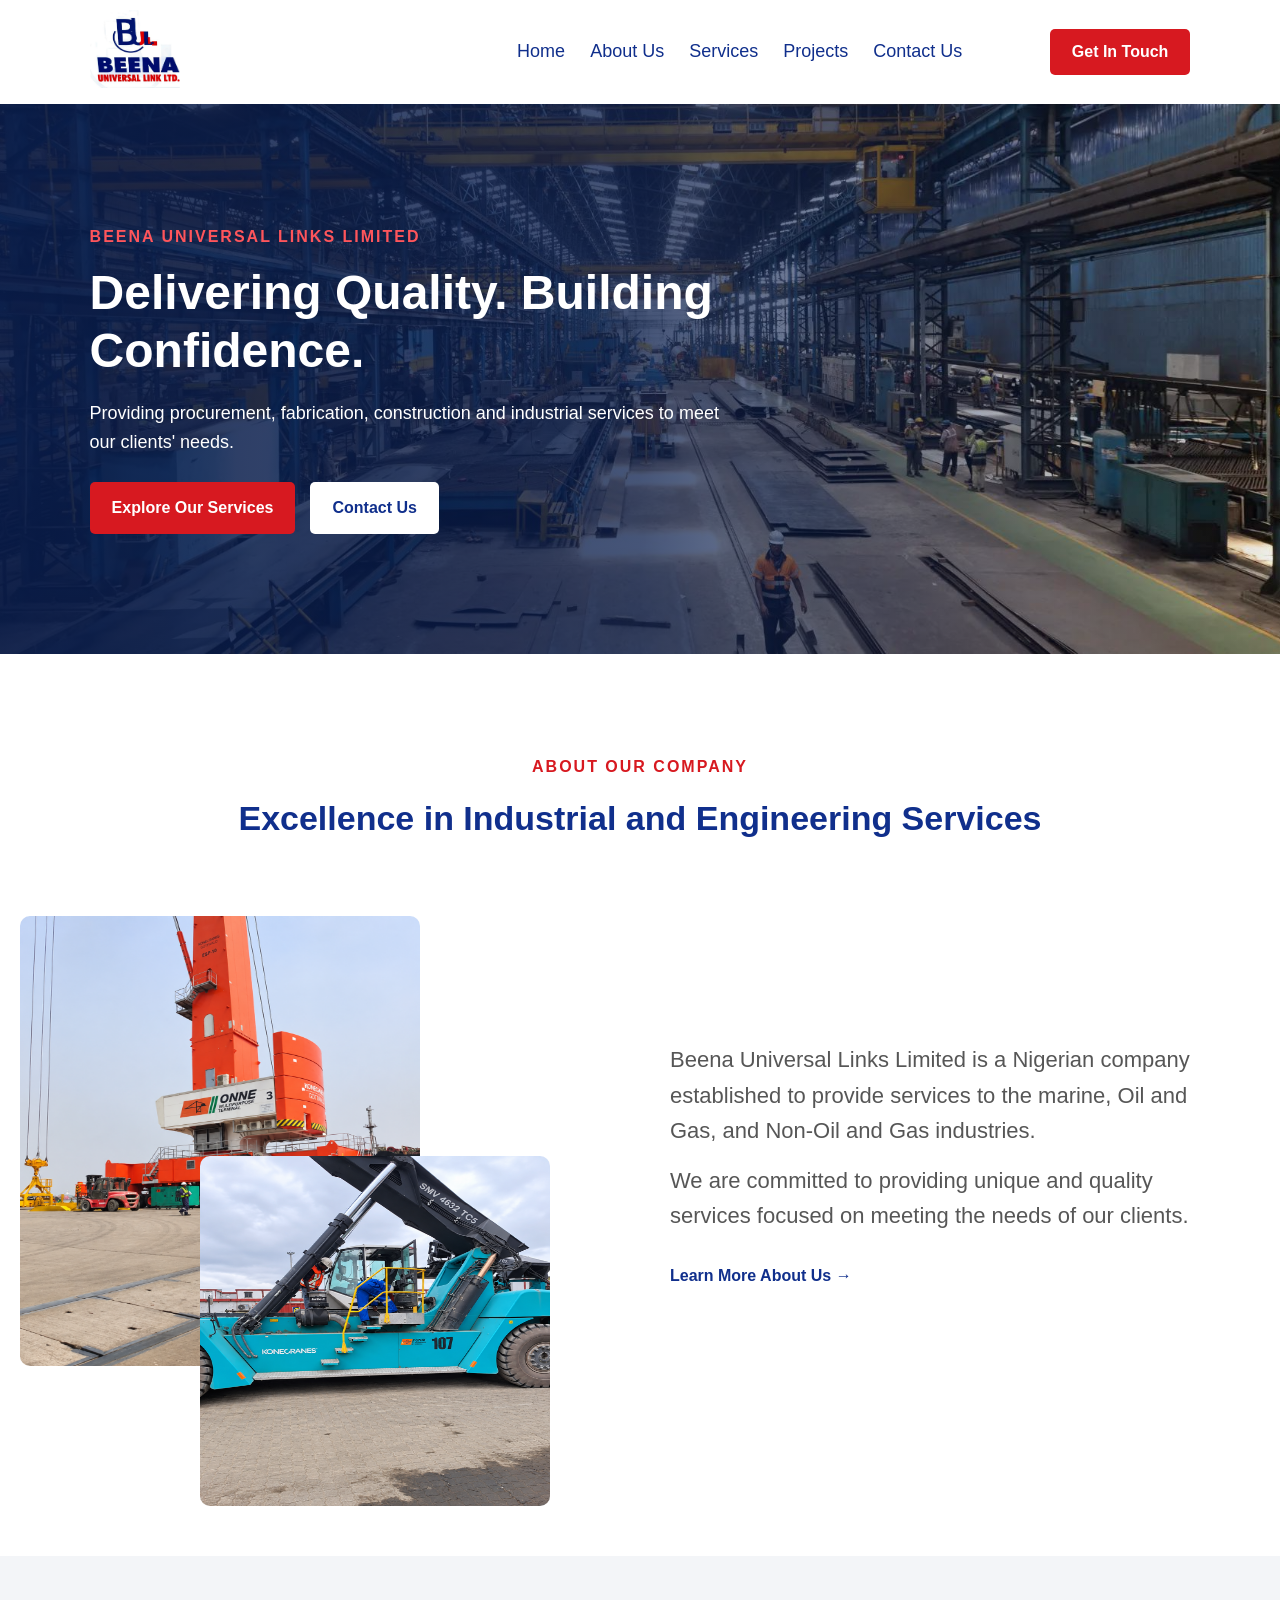
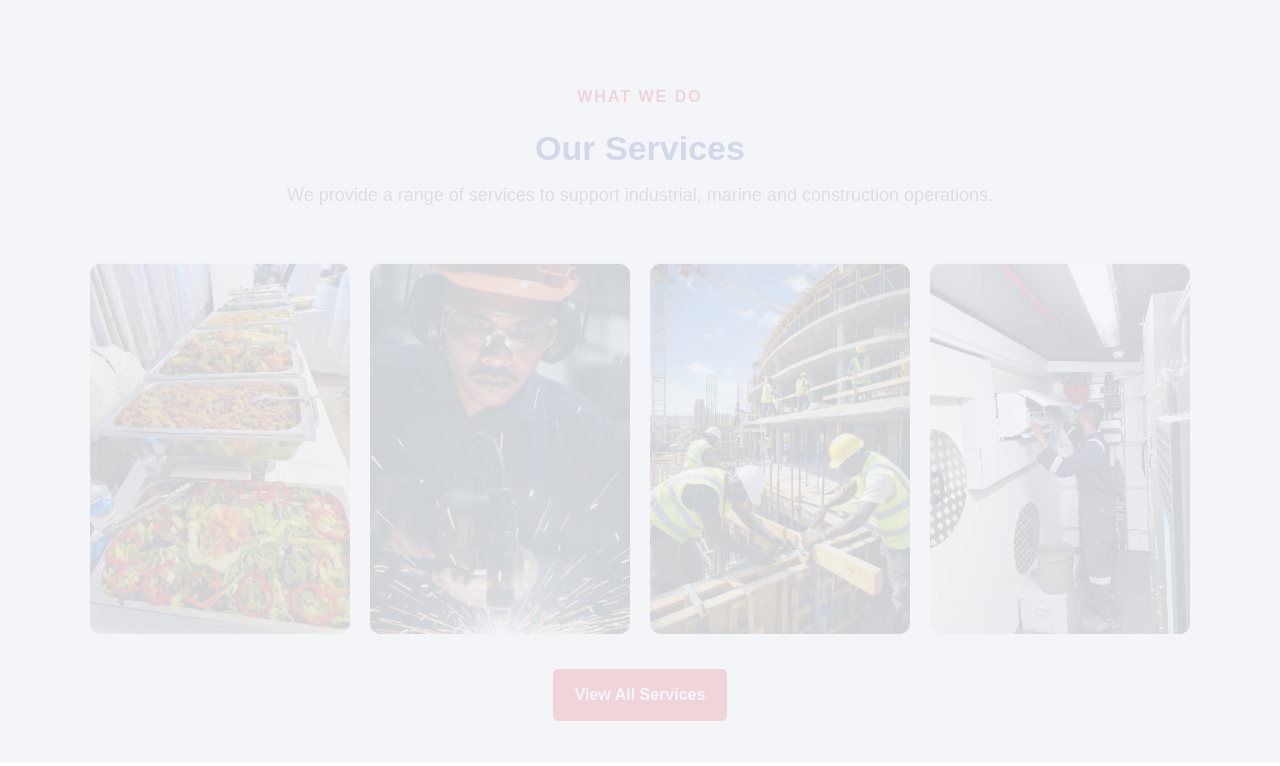
<file: index.html>
<!DOCTYPE html>
<html lang="en">
<head>
    <meta charset="UTF-8">
    <meta name="viewport" content="width=device-width, initial-scale=1.0">
    <title>Beena Universal Links Limited</title>

    <meta http-equiv="refresh" content="0; url=Beena-Website/HTML/Home.html">
</head>
<body>
    <p>Loading Beena Universal Links Limited...</p>

    <a href="/Beena-Website/HTML/Home.html">
        Click here to visit our website
    </a>
</body>
</html>
</file>
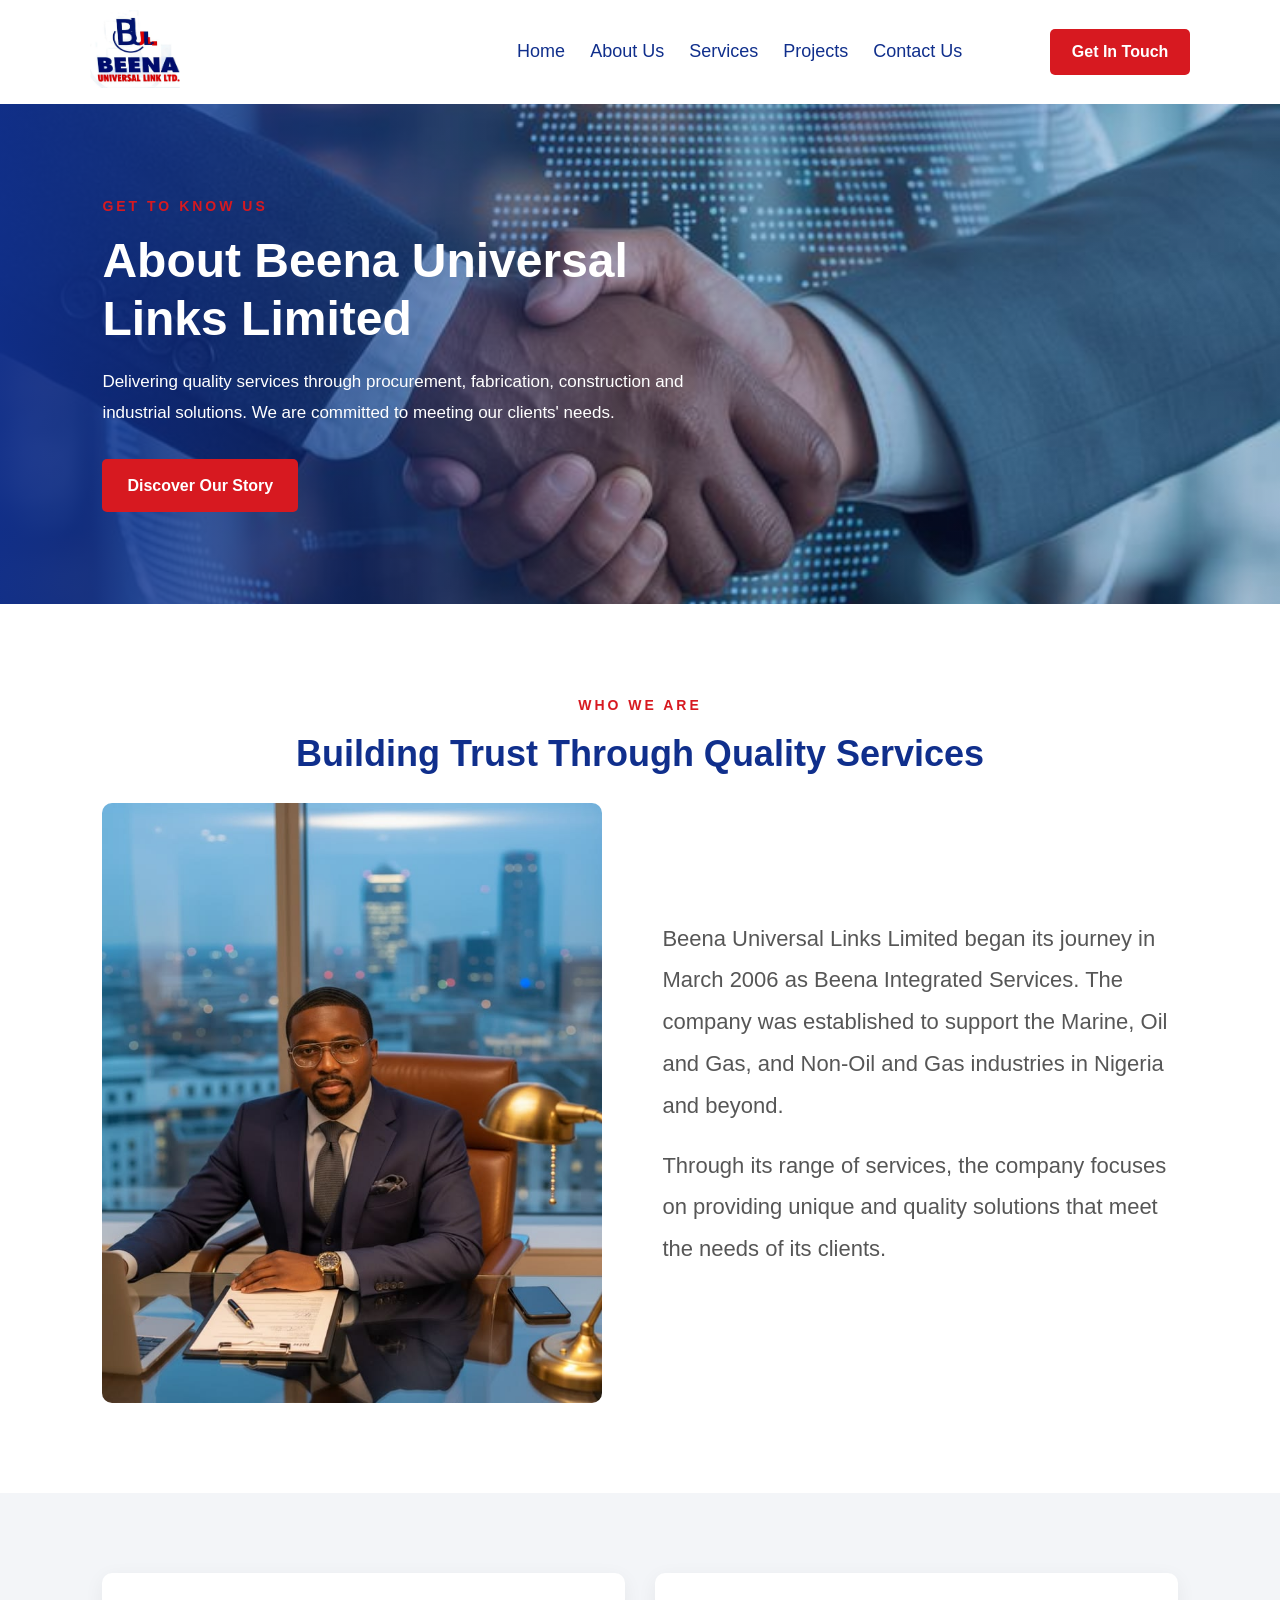
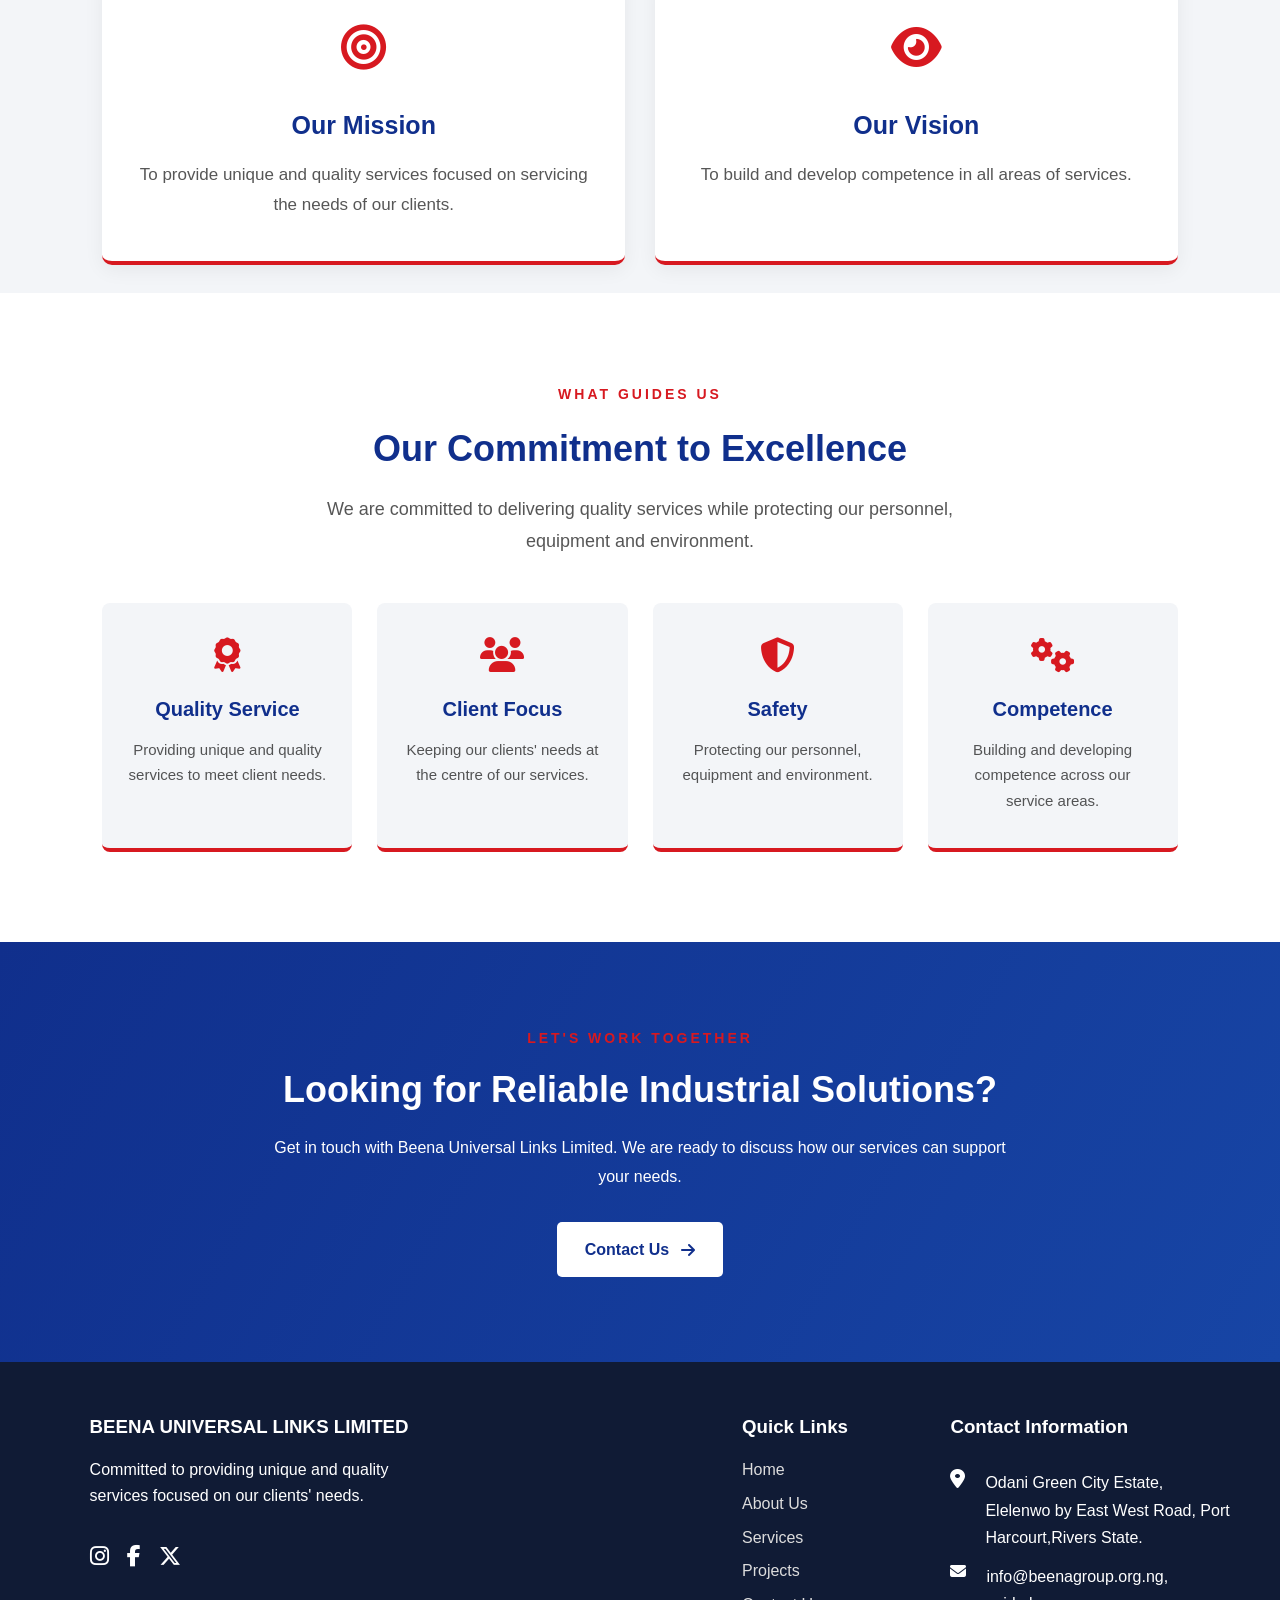
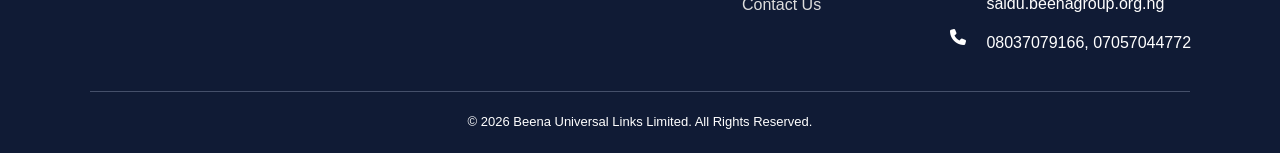
<file: Beena-Website/HTML/About-Us.html>
<!DOCTYPE html>
<html lang="en">
<head>
    <meta charset="UTF-8">
    <meta name="viewport" content="width=device-width, initial-scale=1.0">
    <title>Document</title>

    <link rel="stylesheet" href="https://cdnjs.cloudflare.com/ajax/libs/font-awesome/6.7.2/css/all.min.css">
    <link rel="stylesheet" href="/Beena-Website/CSS/About-Us.css">
</head>
<body>
        <!-- NAVIGATION BAR -->
    <header>
        <nav class="navbar">

            <div class="logo">
                <!-- <a href="index.html">
                    BEENA
                </a> -->
                <img  src="/Beena-Website/IMAGES/Analysis output 1 (1).png" alt="">
            </div>
            <button class="menu-toggle" id="menu-toggle"
        aria-label="Open navigation menu"
        aria-expanded="false">
    <i class="fa-solid fa-bars"></i>
</button>

            <ul class="nav-links">
                <li><a href="/Beena-Website/HTML/Home.html">Home</a></li>
                <li><a href="/Beena-Website/HTML/About-Us.html">About Us</a></li>
                <li><a href="/Beena-Website/HTML/Services.html">Services</a></li>
                <li><a href="/Beena-Website/HTML/Projects.html">Projects</a></li>
                <li><a href="/Beena-Website/HTML/Contact-Us.html">Contact Us</a></li>
            </ul>

            <a href="contact.html" class="nav-btn">
                Get In Touch
            </a>

        </nav>
    </header>



<section class="about-hero">

    <div class="about-hero-content">

        <p class="about-subtitle">GET TO KNOW US</p>

        <h1>About Beena Universal Links Limited</h1>

        <p>
            Delivering quality services through procurement,
            fabrication, construction and industrial solutions.
            We are committed to meeting our clients' needs.
        </p>

        <a href="#who-we-are" class="about-hero-btn">
            Discover Our Story
        </a>

    </div>

</section>


<section class="who-we-are" id="who-we-are">



    <div class="who-we-are-content">

        <p class="section-subtitle">WHO WE ARE</p>

        <h2>Building Trust Through Quality Services</h2>
  <div class="img-contain">
        <div class="about-image">
            <img class="img1" src="/Beena-Website/IMAGES/download (2).jpg" alt="">
        </div>
       <div class="text">
        <p>
            Beena Universal Links Limited began its journey
            in March 2006 as Beena Integrated Services.
            The company was established to support the
            Marine, Oil and Gas, and Non-Oil and Gas
            industries in Nigeria and beyond.
        </p>

        <p>
            Through its range of services, the company
            focuses on providing unique and quality
            solutions that meet the needs of its clients.
        </p>
        </div>

        </div>

    </div>

</section>


</section>


<section class="mission-vision"> 
    

    <div class="mission-vision-container">

        <div class="mission-card">
            <div class="mission-icon">
                <i class="fa-solid fa-bullseye"></i>
            </div>

            <h2>Our Mission</h2>

            <p>
                To provide unique and quality services
                focused on servicing the needs of our clients.
            </p>
        </div>


        <div class="vision-card">
            <div class="vision-icon">
                <i class="fa-solid fa-eye"></i>
            </div>

            <h2>Our Vision</h2>

            <p>
                To build and develop competence in all
                areas of services.
            </p>
        </div>

    </div>

</section>

<!-- What Guides Us Section -->
<section class="our-values">
    <div class="values-heading">
        <p class="section-subtitle">WHAT GUIDES US</p>
        <h2>Our Commitment to Excellence</h2>
        <p>
            We are committed to delivering quality services
            while protecting our personnel, equipment and environment.
        </p>
    </div>

    <div class="values-container">
        <div class="value-card">
            <i class="fa-solid fa-award"></i>
            <h3>Quality Service</h3>
            <p>Providing unique and quality services to meet client needs.</p>
        </div>

        <div class="value-card">
            <i class="fa-solid fa-users"></i>
            <h3>Client Focus</h3>
            <p>Keeping our clients' needs at the centre of our services.</p>
        </div>

        <div class="value-card">
            <i class="fa-solid fa-shield-halved"></i>
            <h3>Safety</h3>
            <p>Protecting our personnel, equipment and environment.</p>
        </div>

        <div class="value-card">
            <i class="fa-solid fa-gears"></i>
            <h3>Competence</h3>
            <p>Building and developing competence across our service areas.</p>
        </div>
    </div>
</section>

<!-- CONTACT CALL TO ACTION -->
<section class="about-cta">
    <div class="about-cta-content">
        <p>LET'S WORK TOGETHER</p>

        <h2>Looking for Reliable Industrial Solutions?</h2>

        <p>
            Get in touch with Beena Universal Links Limited.
            We are ready to discuss how our services can support your needs.
        </p>

        <a href="contact.html" class="about-cta-btn">
            Contact Us
            <i class="fa-solid fa-arrow-right"></i>
        </a>
    </div>
</section>




     <!-- FOOTER -->
    <footer>

        <div class="footer-content">

            <div class="footer-about">
                <h3>BEENA UNIVERSAL LINKS LIMITED</h3>

                <p>
                    Committed to providing unique and quality
                    services focused on our clients' needs.
                </p>
                <div class="social-icons">
    <a href="https://www.instagram.com/" target="_blank">
        <i class="fa-brands fa-instagram"></i>
    </a>

    <a href="https://www.facebook.com/" target="_blank">
        <i class="fa-brands fa-facebook-f"></i>
    </a>

    <a href="https://x.com/" target="_blank">
        <i class="fa-brands fa-x-twitter"></i>
    </a>
</div>
            </div>

            <div class="footer-links">
                <h3>Quick Links</h3>

                <a href="index.html">Home</a>
                <a href="about.html">About Us</a>
                <a href="services.html">Services</a>
                <a href="projects.html">Projects</a>
                <a href="contact.html">Contact Us</a>
            </div>

            <div class="footer-address">
    <h3>Contact Information</h3>

    <p>
        <i class="fa-solid fa-location-dot"></i>
        Odani Green City Estate, Elelenwo by East West Road, Port Harcourt,Rivers State.
    </p>

    <p>
        <i class="fa-solid fa-envelope"></i>
      info@beenagroup.org.ng, saidu.beenagroup.org.ng
    </p>

    <p>
        <i class="fa-solid fa-phone"></i>
      08037079166, 07057044772
    </p>
</div>

           
 
</div>


        

        <div class="copyright">
            <p>
                &copy; 2026 Beena Universal Links Limited.
                All Rights Reserved.
            </p>
        </div>

    </footer>
    <script src="/Beena-Website/JS/About-Us.js"></script>
</body>
</html>
</file>
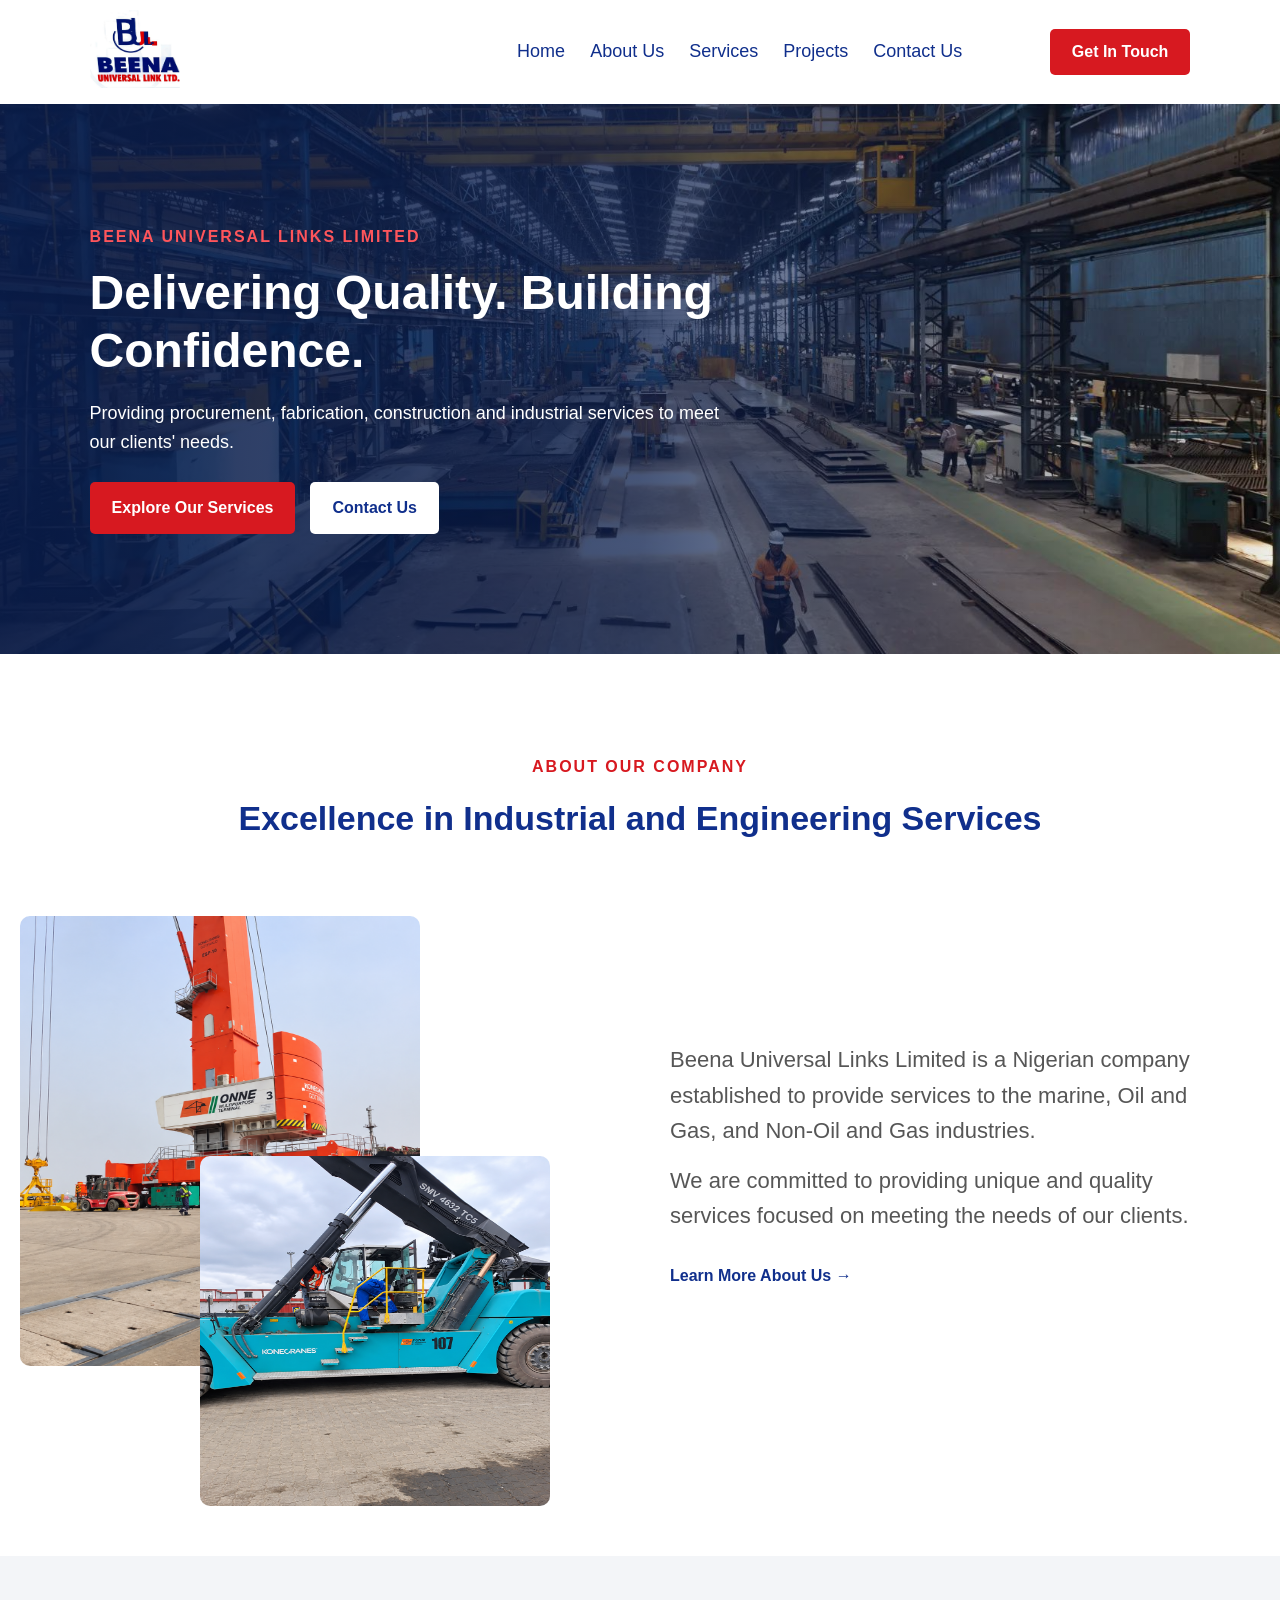
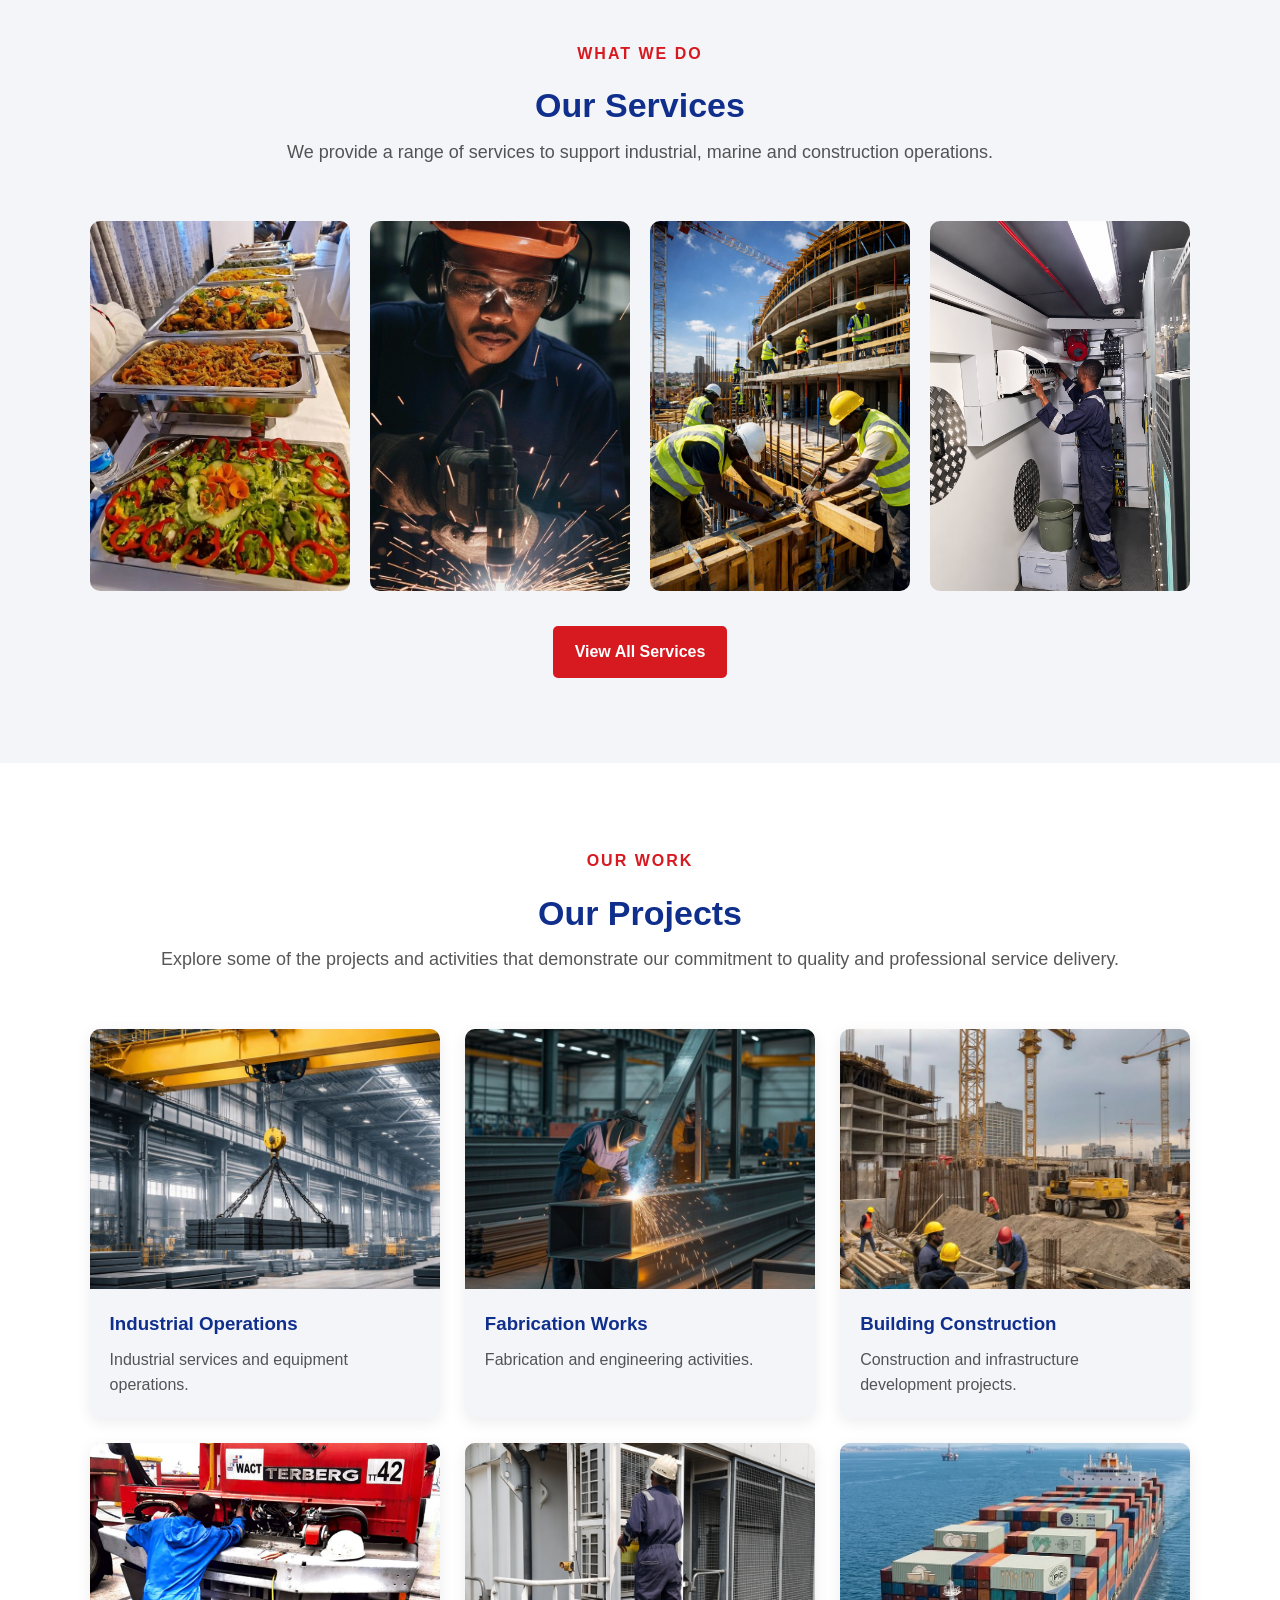
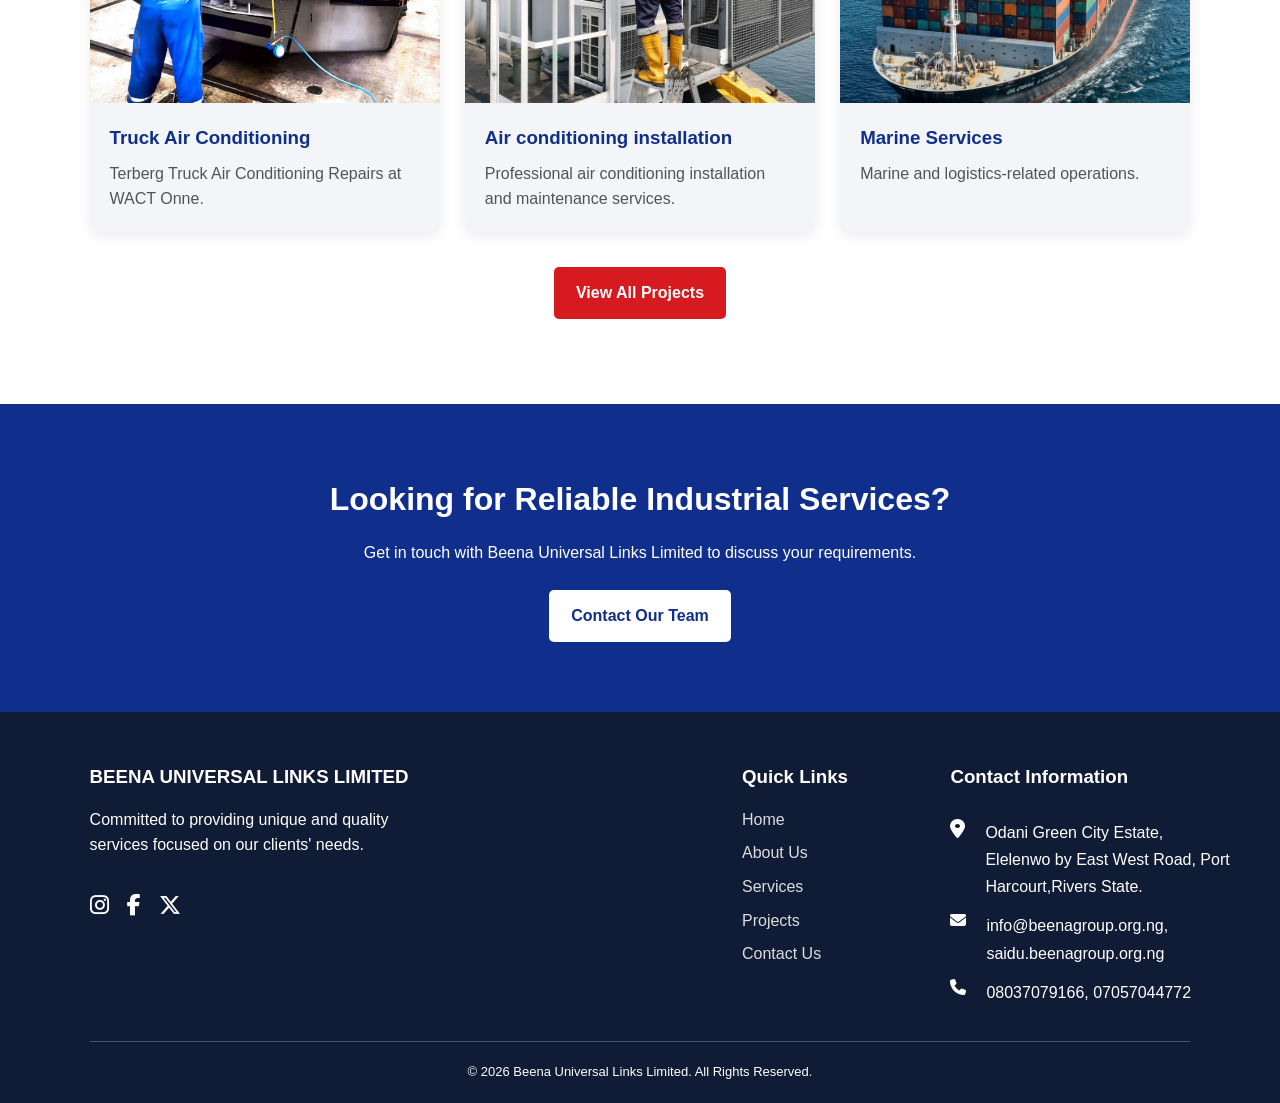
<file: Beena-Website/HTML/Home.html>
<!DOCTYPE html>
<html lang="en">
<head>
    <meta charset="UTF-8">
    <meta name="viewport" content="width=device-width, initial-scale=1.0">
    <link rel="stylesheet"
href="https://cdnjs.cloudflare.com/ajax/libs/font-awesome/6.7.2/css/all.min.css">

    <title>Beena Universal Links Limited</title>
    <link rel="stylesheet" href="../CSS/Home.css">
</head>

<body>

    <!-- NAVIGATION BAR -->
    <header>
        <nav class="navbar">

            <div class="logo">
                <!-- <a href="index.html">
                    BEENA
                </a> -->
                <img  src="../IMAGES/Analysis output 1 (1).png" alt="">
            </div>
            <button class="menu-toggle" id="menu-toggle"
        aria-label="Open navigation menu"
        aria-expanded="false">
    <i class="fa-solid fa-bars"></i>
</button>

            <ul class="nav-links">
                <li><a href="/Beena-Website/HTML/Home.html">Home</a></li>
                <li><a href="../About-Us.html">About Us</a></li>
                <li><a href="/Beena-Website/HTML/Services.html">Services</a></li>
                <li><a href="/Beena-Website/HTML/Projects.html">Projects</a></li>
                <li><a href="/Beena-Website/HTML/Contact-Us.html">Contact Us</a></li>
            </ul>

            <a href="contact.html" class="nav-btn">
                Get In Touch
            </a>

        </nav>
    </header>


    <!-- HERO SECTION -->
    <section class="hero">

        <div class="hero-content">

            <p class="hero-subtitle">
                BEENA UNIVERSAL LINKS LIMITED
            </p>

            <h1>
                Delivering Quality.
                Building Confidence.
            </h1>

            <p>
                Providing procurement, fabrication, construction
                and industrial services to meet our clients' needs.
            </p>

            <div class="hero-buttons">
                <a href="services.html" class="primary-btn">
                    Explore Our Services
                </a>

                <a href="contact.html" class="secondary-btn">
                    Contact Us
                </a>
            </div>

        </div>

    </section>


    <!-- ABOUT SECTION -->
    <section class="about-section">

        <div class="about-content">

            <p class="section-label">ABOUT OUR COMPANY</p>

            <h2>
                Excellence in Industrial
                and Engineering Services
            </h2>
            <div class="container">
            <div class="image1">

                <img src="../IMAGES/509da500-4f04-4985-806f-64b49931.png" alt="">
            </div>
            <div class="image2"><img src="../IMAGES/Teal Konecranes Reach Stacker Inspection.png" alt=""></div>
   <div class="About-text">
            <p>
                Beena Universal Links Limited is a Nigerian company
                established to provide services to the marine,
                Oil and Gas, and Non-Oil and Gas industries.
            </p>

            <p>
                We are committed to providing unique and quality
                services focused on meeting the needs of our clients.
            </p>

            <a href="about.html" class="text-link">
                Learn More About Us →
            </a>
            </div>

        </div>
        </div>

    </section>


    <!-- SERVICES SECTION -->
    <section class="services-section">

        <div class="section-heading">

            <p class="section-label">WHAT WE DO</p>

            <h2>Our Services</h2>

            <p>
                We provide a range of services to support
                industrial, marine and construction operations.
            </p>

        </div>
        
<div class="services-container">

  
    <div class="service-card procurement">
        <div class="service-info">
            <h3>Catering</h3>
            <p>
          Every dish, every setup, every smile is proof of our commitment to excellence in catering services.
            </p>
        </div>
    </div>


   
    <div class="service-card fabrication">
        <div class="service-info">
            <h3>Fabrication</h3>
            <p>
                Fabrication services supporting industrial
                and engineering operations.
            </p>
        </div>
    </div>


  
    <div class="service-card construction">
        <div class="service-info">
            <h3>Construction</h3>
            <p>
                Civil works and construction services
                for different project requirements.
            </p>
        </div>
    </div>


   
    <div class="service-card maintenance">
        <div class="service-info">
            <h3>Maintenance</h3>
            <p>
                Mechanical and electrical supplies
                and maintenance services.
            </p>
        </div>
    </div>

</div>

        <a href="services.html" class="primary-btn">
            View All Services
        </a>

    </section>
    
<!-- OUR PROJECTS SECTION -->

<section class="projects-section">

    <div class="section-heading">

        <p class="section-label">OUR WORK</p>

        <h2>Our Projects</h2>

        <p>
            Explore some of the projects and activities
            that demonstrate our commitment to quality
            and professional service delivery.
        </p>

    </div>


    <div class="projects-container">

        <div class="project-card ">
<img src="/Beena-Website/IMAGES/Reliable Single girder EOT Cranes for Industries.jpg" alt="">

            <div class="project-info">
                <h3>Industrial Operations</h3>
                <p>Industrial services and equipment operations.</p>
            </div>
        </div>


        <div class="project-card">
            <img src="/Beena-Website/IMAGES/Excellence in Metal Fabrication for Modern Infrastructure.jpg" alt="">

            <div class="project-info">
                <h3>Fabrication Works</h3>
                <p>Fabrication and engineering activities.</p>
            </div>
        </div>
  <div class="project-card">
          <img src="/Beena-Website/IMAGES/Construction industrielle_ Normes et réglementations à respecter.jpg" alt="">

            <div class="project-info">
                <h3>Building Construction</h3>
                <p>Construction and infrastructure development projects.</p>
            </div>
        </div>
          <div class="project-card">
            <img src="/Beena-Website/IMAGES/Analysis output 4.png" alt="">

            <div class="project-info">
                <h3>Truck Air Conditioning </h3>
                <p>Terberg Truck Air Conditioning Repairs at WACT Onne.</p>
            </div>
        </div>
          <div class="project-card">
 <img src="/Beena-Website/IMAGES/image.png" alt="">
      

            <div class="project-info">
                <h3>Air conditioning installation</h3>
                <p>Professional air conditioning installation and maintenance services.</p>
            </div>
        </div>

        <div class="project-card">
            <img src="../IMAGES/📦 Marktupdate Disposables_ Logistiek, olieprijzen & nieuwe EU-regels per 12 augustus.jpg"
                 alt="Marine project">

            <div class="project-info">
                <h3>Marine Services</h3>
                <p>Marine and logistics-related operations.</p>
            </div>
        </div>

    </div>


    <div class="projects-button">
        <a href="projects.html" class="primary-btn">
            View All Projects
        </a>
    </div>

</section>



    <!-- CONTACT CALL TO ACTION -->
    <section class="contact-cta">

        <h2>Looking for Reliable Industrial Services?</h2>

        <p>
            Get in touch with Beena Universal Links Limited
            to discuss your requirements.
        </p>

        <a href="contact.html" class="btn">
            Contact Our Team
        </a>

    </section>


    <!-- FOOTER -->
    <footer>

        <div class="footer-content">

            <div class="footer-about">
                <h3>BEENA UNIVERSAL LINKS LIMITED</h3>

                <p>
                    Committed to providing unique and quality
                    services focused on our clients' needs.
                </p>
                <div class="social-icons">
    <a href="https://www.instagram.com/" target="_blank">
        <i class="fa-brands fa-instagram"></i>
    </a>

    <a href="https://www.facebook.com/" target="_blank">
        <i class="fa-brands fa-facebook-f"></i>
    </a>

    <a href="https://x.com/" target="_blank">
        <i class="fa-brands fa-x-twitter"></i>
    </a>
</div>
            </div>

            <div class="footer-links">
                <h3>Quick Links</h3>

                <a href="index.html">Home</a>
                <a href="about.html">About Us</a>
                <a href="services.html">Services</a>
                <a href="projects.html">Projects</a>
                <a href="contact.html">Contact Us</a>
            </div>

            <div class="footer-address">
    <h3>Contact Information</h3>

    <p>
        <i class="fa-solid fa-location-dot"></i>
        Odani Green City Estate, Elelenwo by East West Road, Port Harcourt,Rivers State.
    </p>

    <p>
        <i class="fa-solid fa-envelope"></i>
      info@beenagroup.org.ng, saidu.beenagroup.org.ng
    </p>

    <p>
        <i class="fa-solid fa-phone"></i>
      08037079166, 07057044772
    </p>
</div>

           
 
</div>


        

        <div class="copyright">
            <p>
                &copy; 2026 Beena Universal Links Limited.
                All Rights Reserved.
            </p>
        </div>

    </footer>


    <script src="../JS/Home.js"></script>

</body>
</html>
</file>
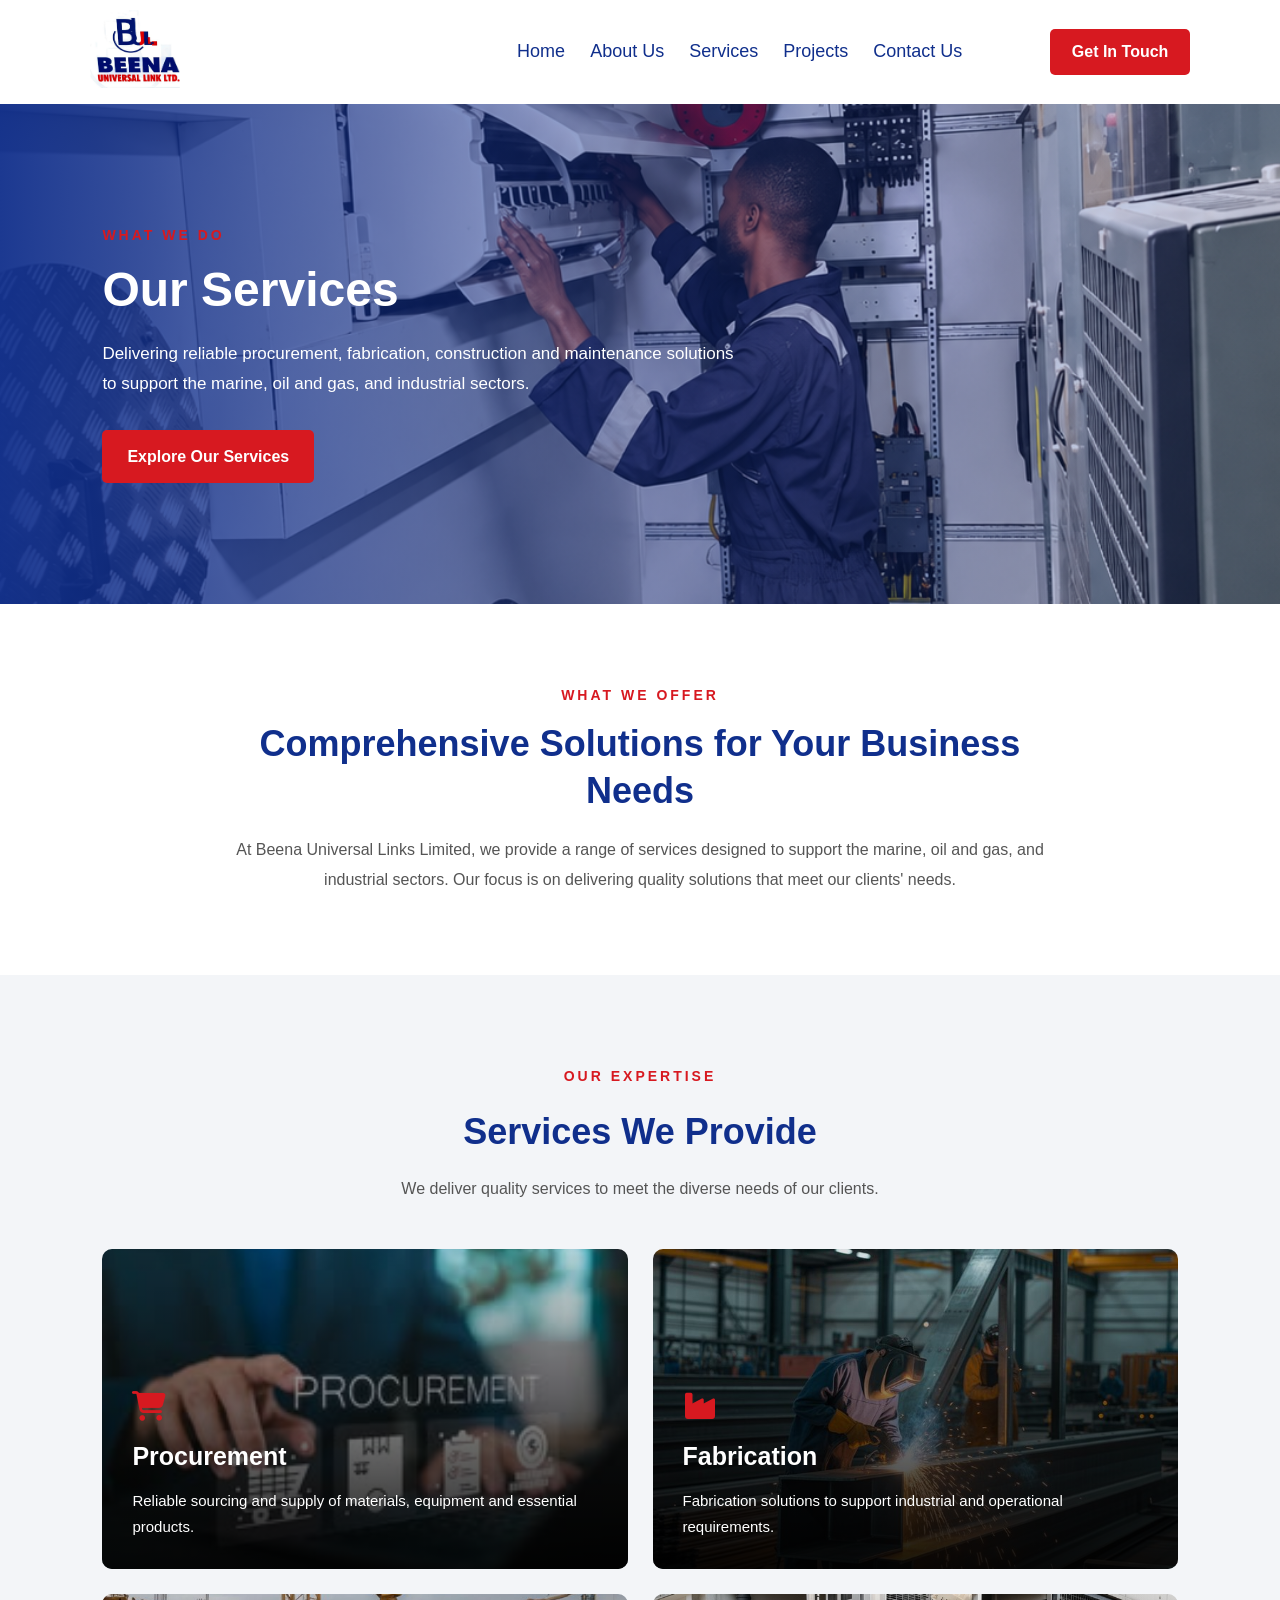
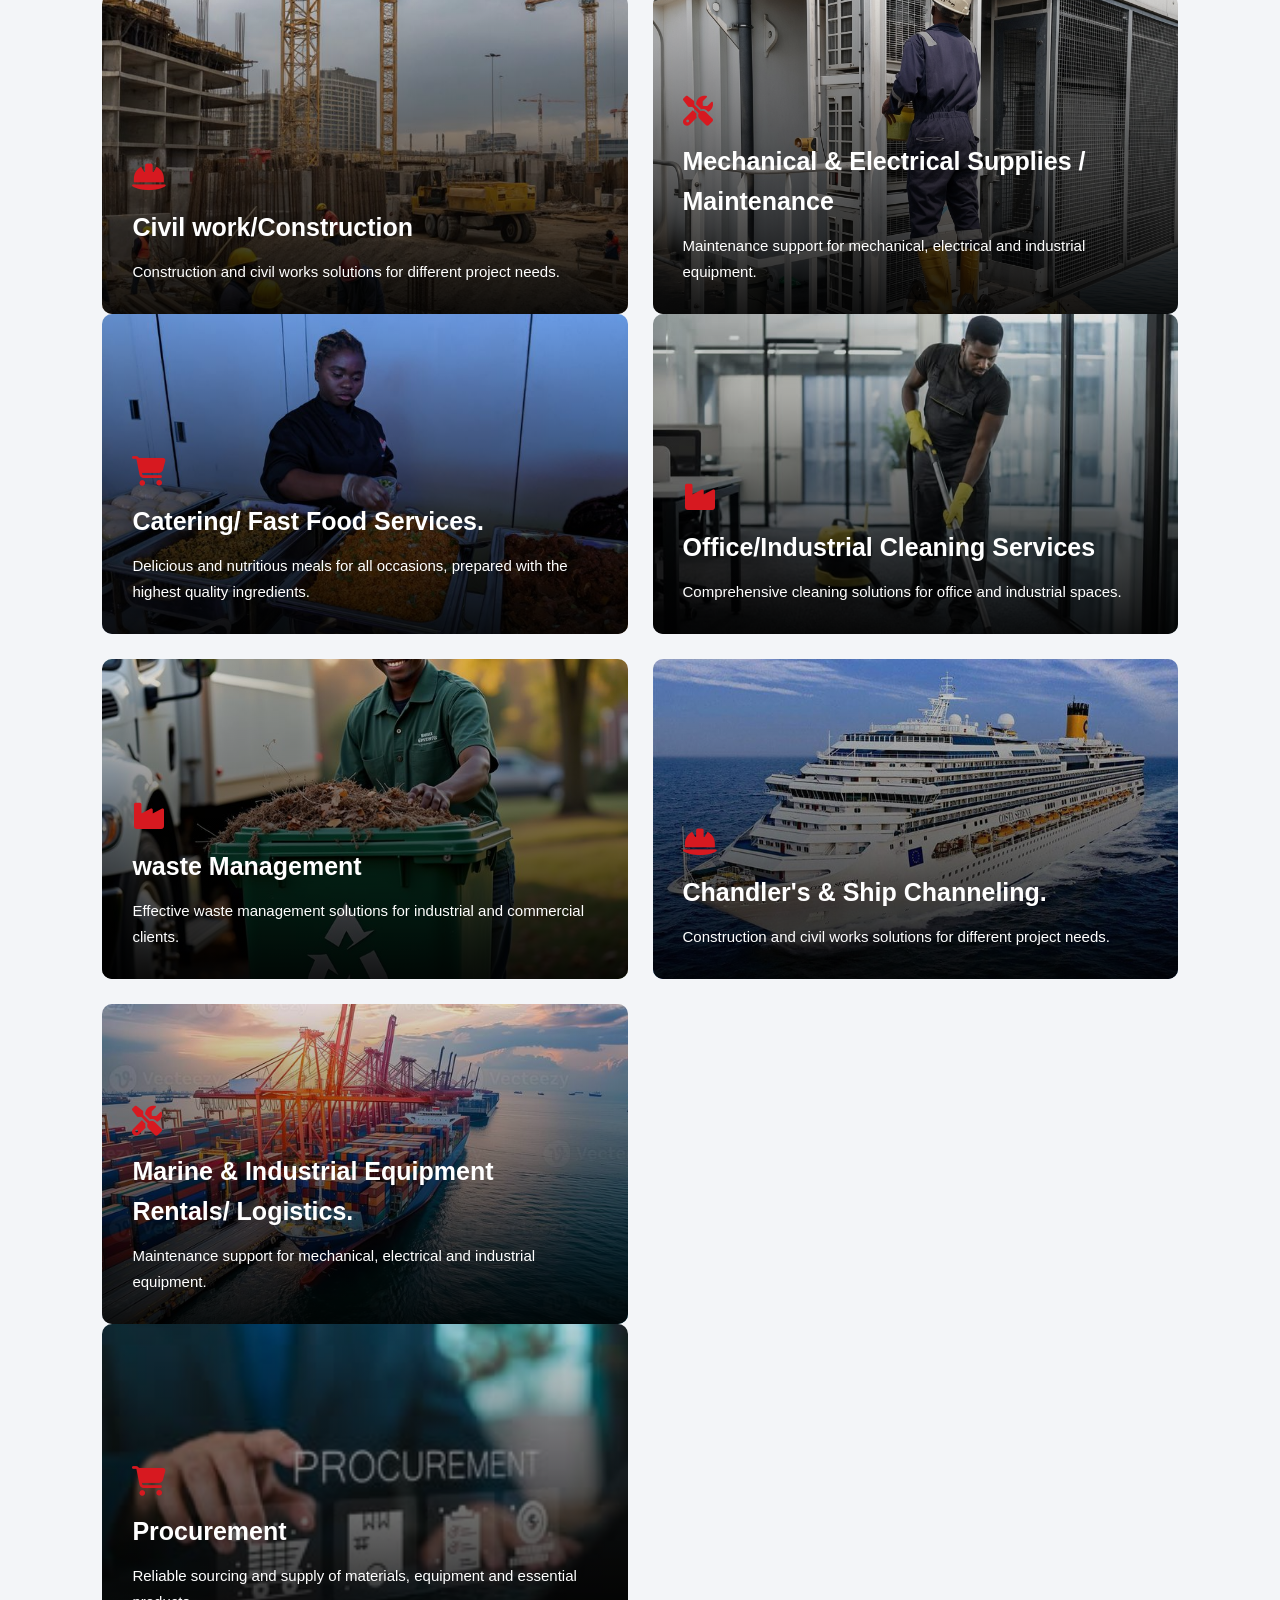
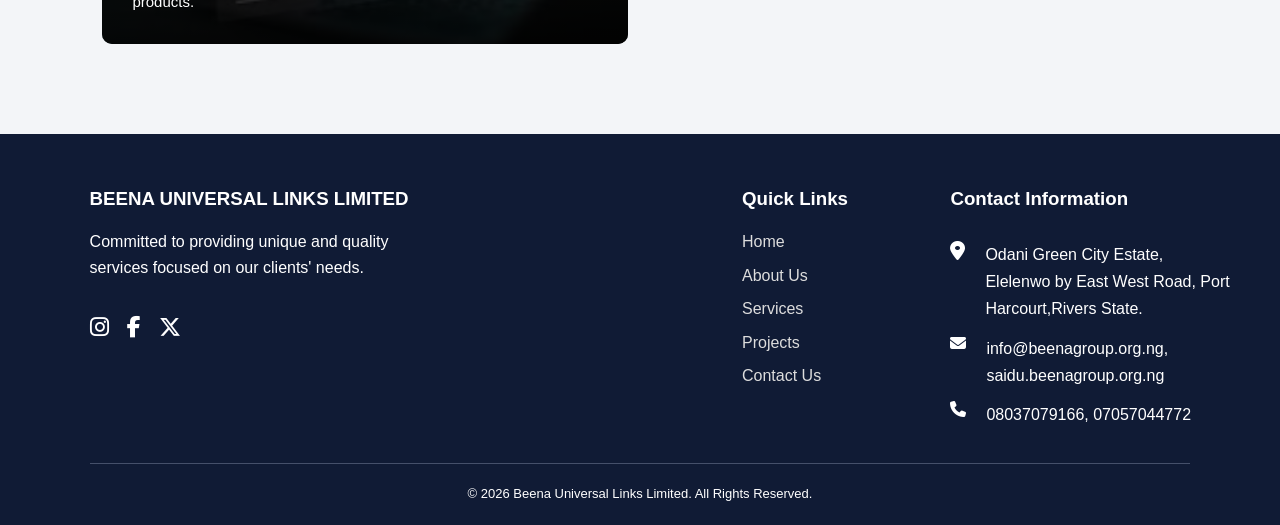
<file: Beena-Website/HTML/Services.html>
<!DOCTYPE html>
<html lang="en">
<head>
    <meta charset="UTF-8">
    <meta name="viewport" content="width=device-width, initial-scale=1.0">
    <title>Document</title>
    <link rel="stylesheet" href="https://cdnjs.cloudflare.com/ajax/libs/font-awesome/6.7.2/css/all.min.css">
    <link rel="stylesheet" href="/Beena-Website/CSS/Services.css">
</head>
<body>
        <!-- NAVIGATION BAR -->
    <header>
        <nav class="navbar">

            <div class="logo">
                <!-- <a href="index.html">
                    BEENA
                </a> -->
                <img  src="/Beena-Website/IMAGES/Analysis output 1 (1).png" alt="">
            </div>
            <button class="menu-toggle" id="menu-toggle"
        aria-label="Open navigation menu"
        aria-expanded="false">
    <i class="fa-solid fa-bars"></i>
</button>

            <ul class="nav-links">
                <li><a href="/Beena-Website/HTML/Home.html">Home</a></li>
                <li><a href="/Beena-Website/HTML/About-Us.html">About Us</a></li>
                <li><a href="/Beena-Website/HTML/Services.html">Services</a></li>
                <li><a href="/Beena-Website/HTML/Projects.html">Projects</a></li>
                <li><a href="/Beena-Website/HTML/Contact-Us.html">Contact Us</a></li>
            </ul>

            <a href="contact.html" class="nav-btn">
                Get In Touch
            </a>

        </nav>
    </header>



<section class="services-hero">
    <div class="services-hero-content">
        <p class="services-subtitle">WHAT WE DO</p>

        <h1>Our Services</h1>

        <p>
            Delivering reliable procurement, fabrication,
            construction and maintenance solutions to support
            the marine, oil and gas, and industrial sectors.
        </p>

        <a href="#our-services" class="services-hero-btn">
            Explore Our Services
        </a>
    </div>
</section>
<section class="services-intro">
    <div class="services-intro-content">
        <p class="section-subtitle">WHAT WE OFFER</p>

        <h2>Comprehensive Solutions for Your Business Needs</h2>

        <p>
            At Beena Universal Links Limited, we provide a range
            of services designed to support the marine, oil and gas,
            and industrial sectors. Our focus is on delivering
            quality solutions that meet our clients' needs.
        </p>
    </div>
</section>
<section class="our-services" id="our-services">

    <div class="services-heading">
        <p class="section-subtitle">OUR EXPERTISE</p>
        <h2>Services We Provide</h2>
        <p>
            We deliver quality services to meet the diverse
            needs of our clients.
        </p>
    </div>

    <div class="services-grid">

        <!-- Procurement -->
        <div class="service-card procurement">
            <div class="service-card-content">
                <i class="fa-solid fa-cart-shopping"></i>
                <h3>Procurement</h3>
                <p>
                    Reliable sourcing and supply of materials,
                    equipment and essential products.
                </p>
            </div>
        </div>

        <!-- Fabrication -->
        <div class="service-card fabrication">
            <div class="service-card-content">
                <i class="fa-solid fa-industry"></i>
                <h3>Fabrication</h3>
                <p>
                    Fabrication solutions to support industrial
                    and operational requirements.
                </p>
            </div>
        </div>

        <!-- Construction -->
        <div class="service-card construction">
            <div class="service-card-content">
                <i class="fa-solid fa-helmet-safety"></i>
                <h3>Civil work/Construction</h3>
                <p>
                    Construction and civil works solutions
                    for different project needs.
                </p>
            </div>
        </div>

        <!-- Maintenance -->
        <div class="service-card maintenance">
            <div class="service-card-content">
                <i class="fa-solid fa-screwdriver-wrench"></i>
                <h3>Mechanical & Electrical Supplies / Maintenance</h3>
                <p>
                    Maintenance support for mechanical,
                    electrical and industrial equipment.
                </p>
            </div>
        </div>

    </div>
     <div class="services-grid">

        <!-- catering -->
        <div class="service-card catering">
            <div class="service-card-content">
                <i class="fa-solid fa-cart-shopping"></i>
                <h3>Catering/ Fast Food Services.</h3>
                <p>
                    Delicious and nutritious meals for all occasions, prepared with the highest quality ingredients.
                </p>
            </div>
        </div>

        <!-- Office/Industrial  Cleaning Services -->
        <div class="service-card cleaning">
            <div class="service-card-content">
                <i class="fa-solid fa-industry"></i>
                <h3>Office/Industrial  Cleaning Services</h3>
                <p>
                    Comprehensive cleaning solutions for office and industrial spaces.
                </p>
            </div>
        </div>

        <!-- waste management -->
        <div class="service-card waste">
            <div class="service-card-content">
                <i class="fa-solid fa-industry"></i>
                <h3>waste Management</h3>
                <p>
                    Effective waste management solutions for industrial and commercial clients.
                </p>
            </div>
        </div>

        <!-- ship channeling -->
        <div class="service-card ship">
            <div class="service-card-content">
                <i class="fa-solid fa-helmet-safety"></i>
                <h3>Chandler's & Ship Channeling.</h3>
                <p>
                    Construction and civil works solutions
                    for different project needs.    
                </p>
            </div>
        </div>

        <!-- Marine -->
        <div class="service-card marine">
            <div class="service-card-content">
                <i class="fa-solid fa-screwdriver-wrench"></i>
                <h3>Marine & Industrial Equipment Rentals/ Logistics.</h3>
                <p>
                    Maintenance support for mechanical,
                    electrical and industrial equipment.
                </p>
            </div>
        </div>

    </div>
     <div class="services-grid">

        <!-- Procurement -->
        <div class="service-card procurement">
            <div class="service-card-content">
                <i class="fa-solid fa-cart-shopping"></i>
                <h3>Procurement</h3>
                <p>
                    Reliable sourcing and supply of materials,
                    equipment and essential products.
                </p>
            </div>
        </div>

      

      

  

    </div>
</section>


    <!-- FOOTER -->
    <footer>

        <div class="footer-content">

            <div class="footer-about">
                <h3>BEENA UNIVERSAL LINKS LIMITED</h3>

                <p>
                    Committed to providing unique and quality
                    services focused on our clients' needs.
                </p>
                <div class="social-icons">
    <a href="https://www.instagram.com/" target="_blank">
        <i class="fa-brands fa-instagram"></i>
    </a>

    <a href="https://www.facebook.com/" target="_blank">
        <i class="fa-brands fa-facebook-f"></i>
    </a>

    <a href="https://x.com/" target="_blank">
        <i class="fa-brands fa-x-twitter"></i>
    </a>
</div>
            </div>

            <div class="footer-links">
                <h3>Quick Links</h3>

                <a href="index.html">Home</a>
                <a href="about.html">About Us</a>
                <a href="services.html">Services</a>
                <a href="projects.html">Projects</a>
                <a href="contact.html">Contact Us</a>
            </div>

            <div class="footer-address">
    <h3>Contact Information</h3>

    <p>
        <i class="fa-solid fa-location-dot"></i>
        Odani Green City Estate, Elelenwo by East West Road, Port Harcourt,Rivers State.
    </p>

    <p>
        <i class="fa-solid fa-envelope"></i>
      info@beenagroup.org.ng, saidu.beenagroup.org.ng
    </p>

    <p>
        <i class="fa-solid fa-phone"></i>
      08037079166, 07057044772
    </p>
</div>

           
 
</div>


        

        <div class="copyright">
            <p>
                &copy; 2026 Beena Universal Links Limited.
                All Rights Reserved.
            </p>
        </div>

    </footer>


</body>
</html>
</file>
<file: Beena-Website/CSS/About-Us.css>
* {
    margin: 0;
    padding: 0;
    box-sizing: border-box;
}

body {
    font-family: 'Segoe UI', Tahoma, Geneva, Verdana, sans-serif;
    color: #222;
    line-height: 1.6;
}

a {
    text-decoration: none;
}


/* NAVIGATION BAR */

header {
    background-color: #ffffff;
    width: 100%;
    box-shadow: 0 2px 10px rgba(0, 0, 0, 0.08);
}

.navbar {
    display: flex;
    justify-content: space-between;
    align-items: center;
    padding: 8px 7%;
}

.logo img {
   width: 90px;
   height: 80px;
   object-fit: fill ;
}
/* HAMBURGER MENU */

.menu-toggle {
    display: none;
    background: none;
    border: none;
    color: #102F8C;
    font-size: 28px;
    cursor: pointer;
}


.nav-links {
    display: flex;
    list-style: none;
    gap: 25px;
    padding-left: 250px;
}

.nav-links a {
    color: #102F8C;
    font-size: 18px;
    font-weight: 500;
}

.nav-links a:hover {
    color: #D71920;
}

.nav-btn {
    background-color: #D71920;
    color: white;
    padding: 10px 22px;
    border-radius: 5px;
    font-weight: bold;
}


/* ABOUT US HERO SECTION */

.about-hero {
    min-height: 500px;
    display: flex;
    align-items: center;
    padding: 80px 8%;
    background: linear-gradient(
        to right,
        rgba(16, 47, 140, 0.95),
        rgba(16, 47, 140, 0.20),
        rgba(16, 47, 140, 0.2)
    ),
    url("/Beena-Website/IMAGES/Businesses\ Trust\ SDH.jpg");

    background-size: cover;
    background-position: center;
}

.about-hero-content {
    max-width: 650px;
    color: white;
}

.about-subtitle {
    color: #D71920;
    font-size: 14px;
    font-weight: bold;
    letter-spacing: 3px;
    margin-bottom: 15px;
}

.about-hero h1 {
    font-size: 48px;
    line-height: 1.2;
    margin-bottom: 20px;
}

.about-hero-content > p:not(.about-subtitle) {
    font-size: 17px;
    line-height: 1.8;
    margin-bottom: 30px;
}

.about-hero-btn {
    display: inline-block;
    background-color: #D71920;
    color: white;
    padding: 14px 25px;
    border-radius: 5px;
    text-decoration: none;
    font-weight: bold;
    transition: 0.3s;
}

.about-hero-btn:hover {
    background-color: white;
    color: #102F8C;
}


/* WHO WE ARE SECTION */

.who-we-are {
    padding: 90px 8%;
    background-color: #ffffff;
}

.who-we-are-content {
    /* max-width: 850px; */
    margin: auto;
}
.img-contain {
    display: flex;
    justify-content: center;
    align-items: center;
    gap: 60px;
}
.about-image {
    width: 500px;
    height: 600px;
   
}
.img1 {
    width: 500px;
    height: 600px;
     border-radius: 10px;
}
.section-subtitle {
    color: #D71920;
    font-size: 14px;
    font-weight: bold;
    letter-spacing: 3px;
    margin-bottom: 15px;
    text-align: center;
}

.who-we-are h2 {
    color: #102F8C;
    font-size: 36px;
    margin-bottom: 25px;
    line-height: 1.3;
    text-align: center;
}

.who-we-are-content p:not(.section-subtitle) {
    color:rgba(0, 0, 0, 0.664);
    font-size: 22px;
    line-height: 1.9;
    margin-bottom: 18px;
}




/* MISSION AND VISION SECTION */

.mission-vision {
    padding: 80px 8%;
    background-color: #F3F5F8;
    height: 400px;
    width: 100%;
    background: linear-gradient(
        rgb(16, 47, 140, 0.30)
      
    ),
      
     url("/Beena-Website/IMAGES/How\ to\ write\ professional\ brand\ story\,\ a\ powerful\ mission\ and\ vision\ statement.jpg");
    background-size: cover;
    background-position: center;
}


.mission-vision-container {
    display: flex;
    justify-content: center;
    gap: 30px;
    max-width: 1100px;
    margin: auto;
}

.mission-card,
.vision-card {
    flex: 1;
    background-color: #ffffff;
    padding: 40px 30px;
    border-radius: 10px;
    text-align: center;
    /* border-bottom: 4px solid #D71920; */
    border-bottom: 4px solid #D71920;
    box-shadow: 0 5px 20px rgba(0, 0, 0, 0.06);
    transition: 0.3s ease;
}

.mission-card:hover,
.vision-card:hover {
     transform: translateY(-8px);
    box-shadow: 0 8px 25px rgba(0, 0, 0, 0.3);
}
.mission-icon,
.vision-icon {
    font-size: 45px;
    color: #D71920;
    margin-bottom: 20px;
}

.mission-card h2,
.vision-card h2 {
    color: #102F8C;
    font-size: 25px;
    margin-bottom: 15px;
}

.mission-card p,
.vision-card p {
     color:rgba(0, 0, 0, 0.664);
     font-size: 17px;
    font-weight: 400;
    line-height: 1.8;
}

/* WHAT GUIDES US SECTION */
.our-values {
    padding: 90px 8%;
    background-color: #ffffff;
}

.values-heading {
    max-width: 700px;
    margin: 0 auto 45px;
    text-align: center;
}

.values-heading h2 {
    color: #102F8C;
    font-size: 36px;
    margin-bottom: 15px;
}

.values-heading > p:last-child {
    color:rgba(0, 0, 0, 0.664);
    font-size: 18px;
    font-weight: 500;
    line-height: 1.8;
}

.values-container {
    display: grid;
    grid-template-columns: repeat(4, 1fr);
    gap: 25px;
    max-width: 1200px;
    margin: auto;
}

.value-card {
    padding: 35px 22px;
    background-color: #F3F5F8;
    text-align: center;
    border-radius: 8px;
    border-bottom: 4px solid #D71920;
    transition: 0.3s ease;
}

.value-card:hover {
    transform: translateY(-8px);
    box-shadow: 0 8px 25px rgba(0, 0, 0, 0.1);
}

.value-card i {
    font-size: 35px;
    color: #D71920;
    margin-bottom: 20px;
}

.value-card h3 {
    color: #102F8C;
    font-size: 20px;
    margin-bottom: 12px;
}

.value-card p {
      color:rgba(0, 0, 0, 0.664);
    font-size: 16px;
    font-weight: 400;
    font-size: 15px;
    line-height: 1.7;
}
/* CONTACT CALL TO ACTION */
.about-cta {
    padding: 85px 8%;
    background: linear-gradient(
        120deg,
        #102F8C,
        #1745A5
    );
    text-align: center;
}

.about-cta-content {
    max-width: 750px;
    margin: auto;
}

.about-cta-content > p:first-child {
    color: #D71920;
    font-size: 14px;
    font-weight: bold;
    letter-spacing: 3px;
    margin-bottom: 18px;
}

.about-cta h2 {
    color: #ffffff;
    font-size: 36px;
    line-height: 1.3;
    margin-bottom: 20px;
}

.about-cta-content > p:not(:first-child) {
    color: #ffffff;
    font-size: 16px;
    line-height: 1.8;
    margin-bottom: 30px;
}

.about-cta-btn {
    display: inline-flex;
    align-items: center;
    gap: 12px;
    background-color: #ffffff;
    color: #102F8C;
    padding: 15px 28px;
    border-radius: 5px;
    text-decoration: none;
    font-weight: bold;
    transition: 0.3s ease;
}

.about-cta-btn:hover {
    background-color: #D71920;
    color: #ffffff;
}



/* TABLET RESPONSIVENESS */
@media (max-width: 992px) {
    .values-container {
        grid-template-columns: repeat(2, 1fr);
    }
}

/* MOBILE RESPONSIVENESS */
@media (max-width: 600px) {
    .our-values {
        padding: 60px 6%;
    }

    .values-container {
        grid-template-columns: 1fr;
    }

    .values-heading h2 {
        font-size: 28px;
    }
}




















/* FOOTER */

footer {
    background-color: #101b35;
    color: white;
    padding: 50px 7% 20px;
}

.footer-content {
    display: flex;
    justify-content: space-between;
    gap: 40px;
    margin-bottom: 35px;
}

.footer-about{
      max-width: 350px;
}
.footer-links {
    max-width: 350px;
    position: relative;
    left: 120px;
}

.footer-content h3 {
    margin-bottom: 15px;
}

.footer-links a {
    display: block;
    color: #ddd;
    margin-bottom: 8px;
}
.social-icons {
    display: flex;
    gap: 18px;
    padding-top: 30px;
}

.social-icons a {
    color: white;
    font-size: 22px;
    transition: 0.3s ease;
}

.social-icons a:hover {
    color: #D71920;
    transform: translateY(-4px);
}


.footer-container {
    display: flex;
    justify-content: space-between;
    align-items: flex-start;
    gap: 30px;
}


.fa-location-dot {
    font-size: 20px;
}
.footer-address {
    max-width: 280px;
    display: flex;
    flex-direction: column;
    align-items: flex-start;
    gap: 12px;
    position: relative;
    left: 40px;
}


.footer-address p {
    display: flex;
    align-items: flex-start;
    gap: 20px;
    line-height: 1.7;
    margin: 0;
}

.footer-address h3 {
    color: white;
    margin-bottom: 15px;
}

.footer-address p {
    color: white;
    line-height: 1.7;
}
.copyright {
    text-align: center;
    border-top: 1px solid #45506a;
    padding-top: 20px;
    font-size: 13px;
}

.copyright {
    width: 100%;
    text-align: center;
    margin-top: 30px;
}

/* TABLET RESPONSIVENESS */
@media (max-width: 992px) {

    .about-hero {
        min-height: 450px;
        padding: 70px 6%;
    }

    .about-hero h1 {
        font-size: 40px;
    }

    .mission-vision-container {
        flex-wrap: wrap;
    }

    .mission-card,
    .vision-card {
        flex: 1 1 300px;
    }

    .values-container {
        grid-template-columns: repeat(2, 1fr);
    }

}
/* MOBILE RESPONSIVENESS */
@media (max-width: 600px) {

    /* HERO SECTION */
    .about-hero {
        min-height: 400px;
        padding: 60px 6%;
        background-position: center;
    }

    .about-hero h1 {
        font-size: 30px;
    }

    .about-hero-content > p:not(.about-subtitle) {
        font-size: 15px;
    }

    /* WHO WE ARE */
    .who-we-are {
        padding: 60px 6%;
    }

    .who-we-are h2 {
        font-size: 27px;
    }

    /* MISSION AND VISION */
    .mission-vision {
        padding: 60px 6%;
    }

    .mission-vision-container {
        flex-direction: column;
        gap: 20px;
    }

    .mission-card,
    .vision-card {
        width: 100%;
        padding: 30px 20px;
    }

    /* WHAT GUIDES US */
    .our-values {
        padding: 60px 6%;
    }

    .values-heading h2 {
        font-size: 27px;
    }

    .values-container {
        grid-template-columns: 1fr;
    }

    /* CONTACT SECTION */
    .about-cta {
        padding: 60px 6%;
    }

    .about-cta h2 {
        font-size: 27px;
    }

    .about-cta-content > p:not(:first-child) {
        font-size: 15px;
    }
       .footer-content {
        flex-direction: column;
    }
    .mission-vision {
        height: auto;
    }
   .img-contain {
        flex-direction: column;
        align-items: center;
    }
    .about-image {
        width: 500px;
        height: auto;
        padding-left: 20px;
    }
    .img1 {
        width: 450px;
        height: auto;
    }
    .text p {
        text-align: center;
    }

}
</file>
<file: Beena-Website/CSS/Home.css>
/* GENERAL STYLING */

* {
    margin: 0;
    padding: 0;
    box-sizing: border-box;
}

body {
    font-family: 'Segoe UI', Tahoma, Geneva, Verdana, sans-serif;
    color: #222;
    line-height: 1.6;
}

a {
    text-decoration: none;
}


/* NAVIGATION BAR */

header {
    background-color: #ffffff;
    width: 100%;
    box-shadow: 0 2px 10px rgba(0, 0, 0, 0.08);
}

.navbar {
    display: flex;
    justify-content: space-between;
    align-items: center;
    padding: 8px 7%;
}

.logo img {
   width: 90px;
   height: 80px;
   object-fit: fill ;
}
/* HAMBURGER MENU */

.menu-toggle {
    display: none;
    background: none;
    border: none;
    color: #102F8C;
    font-size: 28px;
    cursor: pointer;
}


.nav-links {
    display: flex;
    list-style: none;
    gap: 25px;
    padding-left: 250px;
}

.nav-links a {
    color: #102F8C;
    font-size: 18px;
    font-weight: 500;
}

.nav-links a:hover {
    color: #D71920;
}

.nav-btn {
    background-color: #D71920;
    color: white;
    padding: 10px 22px;
    border-radius: 5px;
    font-weight: bold;
}


/* HERO SECTION */

.hero {
    min-height: 550px;
    display: flex;
    align-items: center;
    padding: 80px 7%;

    background:
        linear-gradient(
            to right,
            rgba(8, 28, 75, 0.90),
            rgba(8, 28, 75, 0.75),
            rgba(8, 28, 75, 0.05)
        ),
        url("../IMAGES/vnJY7yhs-3I35ABEP9YmyKsnVtVGNFIg.png");
        url("../IMAGES/vnJY7yhs-3I35ABEP9YmyKsnVtVGNFIg.png");

    background-size: cover;
    background-position: center;
}

.hero-content {
    max-width: 650px;
    color: white;
}

.hero-subtitle {
    color: #ff555b;
    font-weight: bold;
    letter-spacing: 2px;
    margin-bottom: 15px;
}

.hero h1 {
    font-size: 48px;
    line-height: 1.2;
    margin-bottom: 20px;
}

.hero-content > p:not(.hero-subtitle) {
    font-size: 18px;
    margin-bottom: 25px;
}

.hero-buttons {
    display: flex;
    gap: 15px;
    flex-wrap: wrap;
}

.primary-btn {
    display: inline-block;
    background-color: #D71920;
    color: white;
    padding: 13px 22px;
    border-radius: 5px;
    font-weight: bold;
}

.secondary-btn {
    display: inline-block;
    background-color: white;
    color: #102F8C;
    padding: 13px 22px;
    border-radius: 5px;
    font-weight: bold;
}

.primary-btn:hover,
.nav-btn:hover {
    background-color: #a91219;
}


/* ABOUT SECTION */

.about-section {
    padding: 100px 7%;
    padding-bottom: 190px;
    background-color: white;
}

.about-content {
    max-width: 900px;
    margin: auto;
    text-align: center;
}

.section-label {
    color: #D71920;
    font-weight: bold;
    letter-spacing: 2px;
    margin-bottom: 12px;
}
.container {
    display: flex;
    gap: 0px;
    padding-left: 0px;
    position: relative;
    top: 50px;
    right: 170px;
    width: 1200px;
    height: 500px;
    
}
.image2{
     width: 500px;
    height: 650px;
    border-radius: 20px;
    position: relative;
    left: -120px;
    top: 240px;
}
.image2 img {
    width: 350px;
    height: 350px;
     border-radius: 10px;
}
.image1 {
    width: 300px;
    height: 400px;
    border-radius: 20px;
   
}
.image1 img {
    width: 400px;
    height: 450px;
     border-radius: 10px;
}

.about-content h2,
.section-heading h2 {
    color: #102F8C;
    font-size: 34px;
    margin-bottom: 20px;
}
.About-text {
    text-align: left;
    display: flex;
    flex-direction: column;
    justify-content: center;
}

.About-text p {
    margin-bottom: 15px;
    font-size: 22px;
    
    text-align: left;
    color:rgba(0, 0, 0, 0.664);
   
}

.text-link {
    display: inline-block;
    color: #102F8C;
    font-weight: bold;
    margin-top: 15px;
    
}


/* SERVICES SECTION */

.services-section {
    padding: 85px 7%;
    background-color: #F3F5F8;
    text-align: center;
}

.section-heading {
    max-width: 1000px;
    margin: 0 auto 40px;
    
   
}

.section-heading > p:last-child {
    color:rgba(0, 0, 0, 0.664);
    font-size: 18px;
    font-weight: 400;
    position: relative;
    top: -15px;
    
    
    
}

.services-container {
    display: grid;
    grid-template-columns: repeat(4, 1fr);
    gap: 20px;
    margin-bottom: 35px;
}


/* SERVICE CARDS */

.service-card {
    height: 370px;
    position: relative;
    overflow: hidden;
    border-radius: 10px;
    cursor: pointer;

    background-size: cover;
    background-position: center;
}


/* BACKGROUND IMAGES */

.procurement {
    background-image: url("/Beena-Website/IMAGES/download.jpg");
}

.fabrication {
    background-image: url("/Beena-Website/IMAGES/lahir\ kerja\ mati.jpg");
}

.construction {
    background-image: url("/Beena-Website/IMAGES/Agbeko\ Company\ -\ Location\ de\ Matériel\ de\ Coffrage.jpg");
}

.maintenance {
    background-image: url("/Beena-Website/IMAGES/2bccc922-052e-456f-bd74-610ccc58.png");
}


/* BLUR OVERLAY */

.service-card::before {
    content: "";
    position: absolute;
    inset: 0;

    background: rgba(8, 28, 75, 0.45);
    backdrop-filter: blur(5px);
    -webkit-backdrop-filter: blur(5px);

    opacity: 0;
    transition: opacity 0.5s ease;
}


/* SERVICE TEXT */

.service-info {
    position: absolute;
    bottom: 0;
    left: 0;

    width: 100%;
    padding: 25px;

    color: white;
    z-index: 1;

    /* Keep the heading visible */
    transform: translateY(calc(100% - 30px));

    transition: transform 0.5s ease;
}


/* HEADING */

.service-info h3 {
    color: #D71920;
    font-size: 23px;
    margin-bottom: 12px;
}




.service-info p {
    color: white;
    font-size: 16px;
    line-height: 1.6;
    
}




.service-card:hover::before {
    opacity: 1;
}

.service-card:hover .service-info {
    transform: translateY(0);
}




.projects-section {
    padding: 85px 7%;
    background-color: #ffffff;
}

.projects-section .section-heading {
    text-align: center;
}

.projects-container {
    display: grid;
    grid-template-columns: repeat(3, 1fr);
    gap: 25px;
}

.project-card {
    position: relative;
    overflow: hidden;
    border-radius: 10px;
    background-color: #f3f5f8;
    box-shadow: 0 4px 15px rgba(0, 0, 0, 0.08);
}

.project-card img {
    width: 100%;
    height: 260px;
    object-fit: cover;
    display: block;
    transition: transform 0.5s ease;
}

.project-card:hover img {
    transform: scale(1.06);
}

.project-info {
    padding: 20px;
}

.project-info h3 {
    color: #102F8C;
    margin-bottom: 8px;
}

.project-info p {
    color:rgba(0, 0, 0, 0.664);
    font-size: 16px;
    font-weight: 400;
}

.projects-button {
    text-align: center;
    margin-top: 35px;
}



/* CONTACT CALL TO ACTION */

.contact-cta {
    background-color: #102F8C;
    color: white;
    text-align: center;
    padding: 70px 7%;
}

.contact-cta h2 {
    font-size: 32px;
    margin-bottom: 15px;
}

.contact-cta p {
    margin-bottom: 25px;
}
.btn {
    display: inline-block;
    background-color: white ;
    color: #102F8C;
    padding: 13px 22px;
    border-radius: 5px;
    font-weight: bold;
}
.btn:hover {
    background-color: #a91219;
    color: white;
}


/* FOOTER */

footer {
    background-color: #101b35;
    color: white;
    padding: 50px 7% 20px;
}

.footer-content {
    display: flex;
    justify-content: space-between;
    gap: 40px;
    margin-bottom: 35px;
}

.footer-about{
      max-width: 350px;
}
.footer-links {
    max-width: 350px;
    position: relative;
    left: 120px;
}

.footer-content h3 {
    margin-bottom: 15px;
}

.footer-links a {
    display: block;
    color: #ddd;
    margin-bottom: 8px;
}
.social-icons {
    display: flex;
    gap: 18px;
    padding-top: 30px;
}

.social-icons a {
    color: white;
    font-size: 22px;
    transition: 0.3s ease;
}

.social-icons a:hover {
    color: #D71920;
    transform: translateY(-4px);
}


.footer-container {
    display: flex;
    justify-content: space-between;
    align-items: flex-start;
    gap: 30px;
}


.fa-location-dot {
    font-size: 20px;
}
.footer-address {
    max-width: 280px;
    display: flex;
    flex-direction: column;
    align-items: flex-start;
    gap: 12px;
    position: relative;
    left: 40px;
}


.footer-address p {
    display: flex;
    align-items: flex-start;
    gap: 20px;
    line-height: 1.7;
    margin: 0;
}

.footer-address h3 {
    color: white;
    margin-bottom: 15px;
}

.footer-address p {
    color: white;
    line-height: 1.7;
}
.copyright {
    text-align: center;
    border-top: 1px solid #45506a;
    padding-top: 20px;
    font-size: 13px;
}

.copyright {
    width: 100%;
    text-align: center;
    margin-top: 30px;
}
/* SCROLL ANIMATIONS */

.reveal {
    opacity: 0;
    transform: translateY(50px);
    transition: opacity 0.8s ease, transform 0.8s ease;
}

.reveal.active {
    opacity: 1;
    transform: translateY(0);
}

@media (prefers-reduced-motion: reduce) {
    .reveal {
        opacity: 1;
        transform: none;
        transition: none;
    }
}


/* PROJECTS RESPONSIVENESS */

@media (max-width: 900px) {
    .projects-container {
        grid-template-columns: repeat(2, 1fr);
    }
}

@media (max-width: 600px) {
    .projects-container {
        grid-template-columns: 1fr;
    }
}

/* TABLET RESPONSIVENESS */

@media (max-width: 900px) {

    .navbar {
        flex-wrap: wrap;
        gap: 20px;
    }

    .nav-links {
        gap: 15px;
        flex-wrap: wrap;
    }

    .services-container {
        grid-template-columns: repeat(2, 1fr);
    }

}

/* MOBILE NAVIGATION */

@media (max-width: 768px) {

    .navbar {
        position: relative;
        padding: 8px 5%;
    }

    .menu-toggle {
        display: block;
    }

    .nav-links {
        display: none;
        flex-direction: column;
        position: absolute;
        top: 100%;
        left: 0;
        width: 100%;
        background-color: #ffffff;
        padding: 20px 5%;
        gap: 20px;
        z-index: 1000;
    }

    .nav-links.active {
        display: flex;
    }

    .nav-links a {
        font-size: 16px;
    }

    .nav-btn {
        display: none;
    }
}


/* MOBILE RESPONSIVENESS */

@media (max-width: 600px) {

    .navbar {
        flex-direction: column;
    }

    .nav-links {
        justify-content: center;
        gap: 15px;
    }

    .nav-btn {
        display: none;
    }

    .hero {
        min-height: 480px;
        padding: 60px 6%;
    }

    .hero h1 {
        font-size: 34px;
    }

    .hero-content > p:not(.hero-subtitle) {
        font-size: 15px;
    }

    .about-section,
    .services-section {
        padding: 65px 6%;
    }

    .about-content h2,
    .section-heading h2 {
        font-size: 27px;
    }

    .services-container {
        grid-template-columns: 1fr;
    }

    .contact-cta h2 {
        font-size: 26px;
    }

    .footer-content {
        flex-direction: column;
    }

}
</file>
<file: Beena-Website/CSS/Services.css>
/* GENERAL STYLING */

* {
    margin: 0;
    padding: 0;
    box-sizing: border-box;
}

body {
    font-family: 'Segoe UI', Tahoma, Geneva, Verdana, sans-serif;
    color: #222;
    line-height: 1.6;
}

a {
    text-decoration: none;
}


/* NAVIGATION BAR */

header {
    background-color: #ffffff;
    width: 100%;
    box-shadow: 0 2px 10px rgba(0, 0, 0, 0.08);
}

.navbar {
    display: flex;
    justify-content: space-between;
    align-items: center;
    padding: 8px 7%;
}

.logo img {
   width: 90px;
   height: 80px;
   object-fit: fill ;
}
/* HAMBURGER MENU */

.menu-toggle {
    display: none;
    background: none;
    border: none;
    color: #102F8C;
    font-size: 28px;
    cursor: pointer;
}


.nav-links {
    display: flex;
    list-style: none;
    gap: 25px;
    padding-left: 250px;
}

.nav-links a {
    color: #102F8C;
    font-size: 18px;
    font-weight: 500;
}

.nav-links a:hover {
    color: #D71920;
}

.nav-btn {
    background-color: #D71920;
    color: white;
    padding: 10px 22px;
    border-radius: 5px;
    font-weight: bold;
}


/* SERVICES HERO SECTION */
.services-hero {
    min-height: 500px;
    display: flex;
    align-items: center;
    padding: 80px 8%;

    background:
        linear-gradient(
            to right,
            rgba(16, 47, 140, 0.95),
            rgba(16, 47, 140, 0.40),
            rgba(16, 47, 140, 0.2)
        ),
        url("/Beena-Website/IMAGES/2bccc922-052e-456f-bd74-610ccc58.png");

    background-size: cover;
    background-position: center;
    background-repeat: no-repeat;
}

.services-hero-content {
    max-width: 650px;
    color: #ffffff;
}

.services-subtitle {
    color: #D71920;
    font-size: 14px;
    font-weight: bold;
    letter-spacing: 3px;
    margin-bottom: 15px;
}

.services-hero h1 {
    font-size: 48px;
    line-height: 1.2;
    margin-bottom: 20px;
}

.services-hero-content > p:not(.services-subtitle) {
    font-size: 17px;
    line-height: 1.8;
    margin-bottom: 30px;
}

.services-hero-btn {
    display: inline-block;
    background-color: #D71920;
    color: #ffffff;
    padding: 14px 25px;
    border-radius: 5px;
    text-decoration: none;
    font-weight: bold;
    transition: 0.3s ease;
}

.services-hero-btn:hover {
    background-color: #ffffff;
    color: #102F8C;
}
/* SERVICES INTRODUCTION */
.services-intro {
    padding: 80px 8%;
    background-color: #ffffff;
}

.services-intro-content {
    max-width: 850px;
    margin: auto;
    text-align: center;
}

.section-subtitle {
    color: #D71920;
    font-size: 14px;
    font-weight: bold;
    letter-spacing: 3px;
    margin-bottom: 15px;
}

.services-intro h2 {
    color: #102F8C;
    font-size: 36px;
    line-height: 1.3;
    margin-bottom: 20px;
}

.services-intro-content > p:last-child {
    color: #555555;
    font-size: 16px;
    line-height: 1.9;
}
/* OUR SERVICES SECTION */
.our-services {
    padding: 90px 8%;
    background-color: #F3F5F8;
}

.services-heading {
    text-align: center;
    max-width: 700px;
    margin: 0 auto 45px;
}

.services-heading h2 {
    color: #102F8C;
    font-size: 36px;
    margin-bottom: 15px;
}

.services-heading > p:last-child {
    color: #555;
    line-height: 1.8;
}

.services-grid {
    display: grid;
    grid-template-columns: repeat(2, 1fr);
    gap: 25px;
    max-width: 1100px;
    margin: auto;
}
/* SERVICE CARD BACKGROUND IMAGES */

.procurement {
    background-image: url("/Beena-Website/IMAGES/How\ Nexans’\ E3\ Framework\ Sets\ a\ New\ Standard\ for___.jpg");
}

.fabrication {
    background-image: url("/Beena-Website/IMAGES/Excellence\ in\ Metal\ Fabrication\ for\ Modern\ Infrastructure.jpg");
}

.construction {
    background-image: url("/Beena-Website/IMAGES/Construction\ industrielle_\ Normes\ et\ réglementations\ à\ respecter.jpg");
}

.maintenance {
    background-image: url("/Beena-Website/IMAGES/image.png");
}
.catering {
    background-image: url("/Beena-Website/IMAGES/download\ \(5\).jpg");
}
.cleaning {
    background-image: url("/Beena-Website/IMAGES/How\ To\ Compare\ Cleaning\ Services\ In\ Ireland\ On\ Price\,\ Quality\,\ And\ Reliability.jpg");
}
.waste {
    background-image: url("/Beena-Website/IMAGES/Fast\,\ Local\ Yard\ Debris\ Pickup\ in\ Perry\ Hall\ &\ White\ Marsh\ 🌿.jpg");
}
.marine {
    background-image: url("/Beena-Website/IMAGES/Download\ Free\ Vectors\,\ Images\,\ Photos\ &\ Videos\ _\ Vecteezy.jpg    ");
}
.ship {
    background-image: url("/Beena-Website/IMAGES/download\ \(6\).jpg");
}

.service-card {
    min-height: 320px;
    position: relative;
    display: flex;
    align-items: flex-end;
    overflow: hidden;
    border-radius: 10px;
    background-size: cover;
    background-position: center;
}

.service-card::before {
    content: "";
    position: absolute;
    inset: 0;
    background: linear-gradient(
        to top,
        rgba(0, 0, 0, 0.9),
        rgba(0, 0, 0, 0.1)
    );
    transition: 0.4s ease;
}

.service-card:hover::before {
    background: rgba(16, 47, 140, 0.30);
}

.service-card-content {
    position: relative;
    z-index: 1;
    padding: 30px;
    color: white;
}

.service-card-content i {
    color: #D71920;
    font-size: 30px;
    margin-bottom: 15px;
}

.service-card-content h3 {
    font-size: 25px;
    margin-bottom: 12px;
}

.service-card-content p {
    font-size: 15px;
    line-height: 1.7;
}
/* SERVICE CARD HOVER EFFECT */

.service-card {
    transition: transform 0.4s ease;
}

.service-card:hover {
    transform: translateY(-8px);
}

.service-card-content {
    transition: transform 0.4s ease;
}

.service-card:hover .service-card-content {
    transform: translateY(-10px);
}
/* FOOTER */

footer {
    background-color: #101b35;
    color: white;
    padding: 50px 7% 20px;
}

.footer-content {
    display: flex;
    justify-content: space-between;
    gap: 40px;
    margin-bottom: 35px;
}

.footer-about{
      max-width: 350px;
}
.footer-links {
    max-width: 350px;
    position: relative;
    left: 120px;
}

.footer-content h3 {
    margin-bottom: 15px;
}

.footer-links a {
    display: block;
    color: #ddd;
    margin-bottom: 8px;
}
.social-icons {
    display: flex;
    gap: 18px;
    padding-top: 30px;
}

.social-icons a {
    color: white;
    font-size: 22px;
    transition: 0.3s ease;
}

.social-icons a:hover {
    color: #D71920;
    transform: translateY(-4px);
}


.footer-container {
    display: flex;
    justify-content: space-between;
    align-items: flex-start;
    gap: 30px;
}


.fa-location-dot {
    font-size: 20px;
}
.footer-address {
    max-width: 280px;
    display: flex;
    flex-direction: column;
    align-items: flex-start;
    gap: 12px;
    position: relative;
    left: 40px;
}


.footer-address p {
    display: flex;
    align-items: flex-start;
    gap: 20px;
    line-height: 1.7;
    margin: 0;
}

.footer-address h3 {
    color: white;
    margin-bottom: 15px;
}

.footer-address p {
    color: white;
    line-height: 1.7;
}
.copyright {
    text-align: center;
    border-top: 1px solid #45506a;
    padding-top: 20px;
    font-size: 13px;
}

.copyright {
    width: 100%;
    text-align: center;
    margin-top: 30px;
}
</file>
